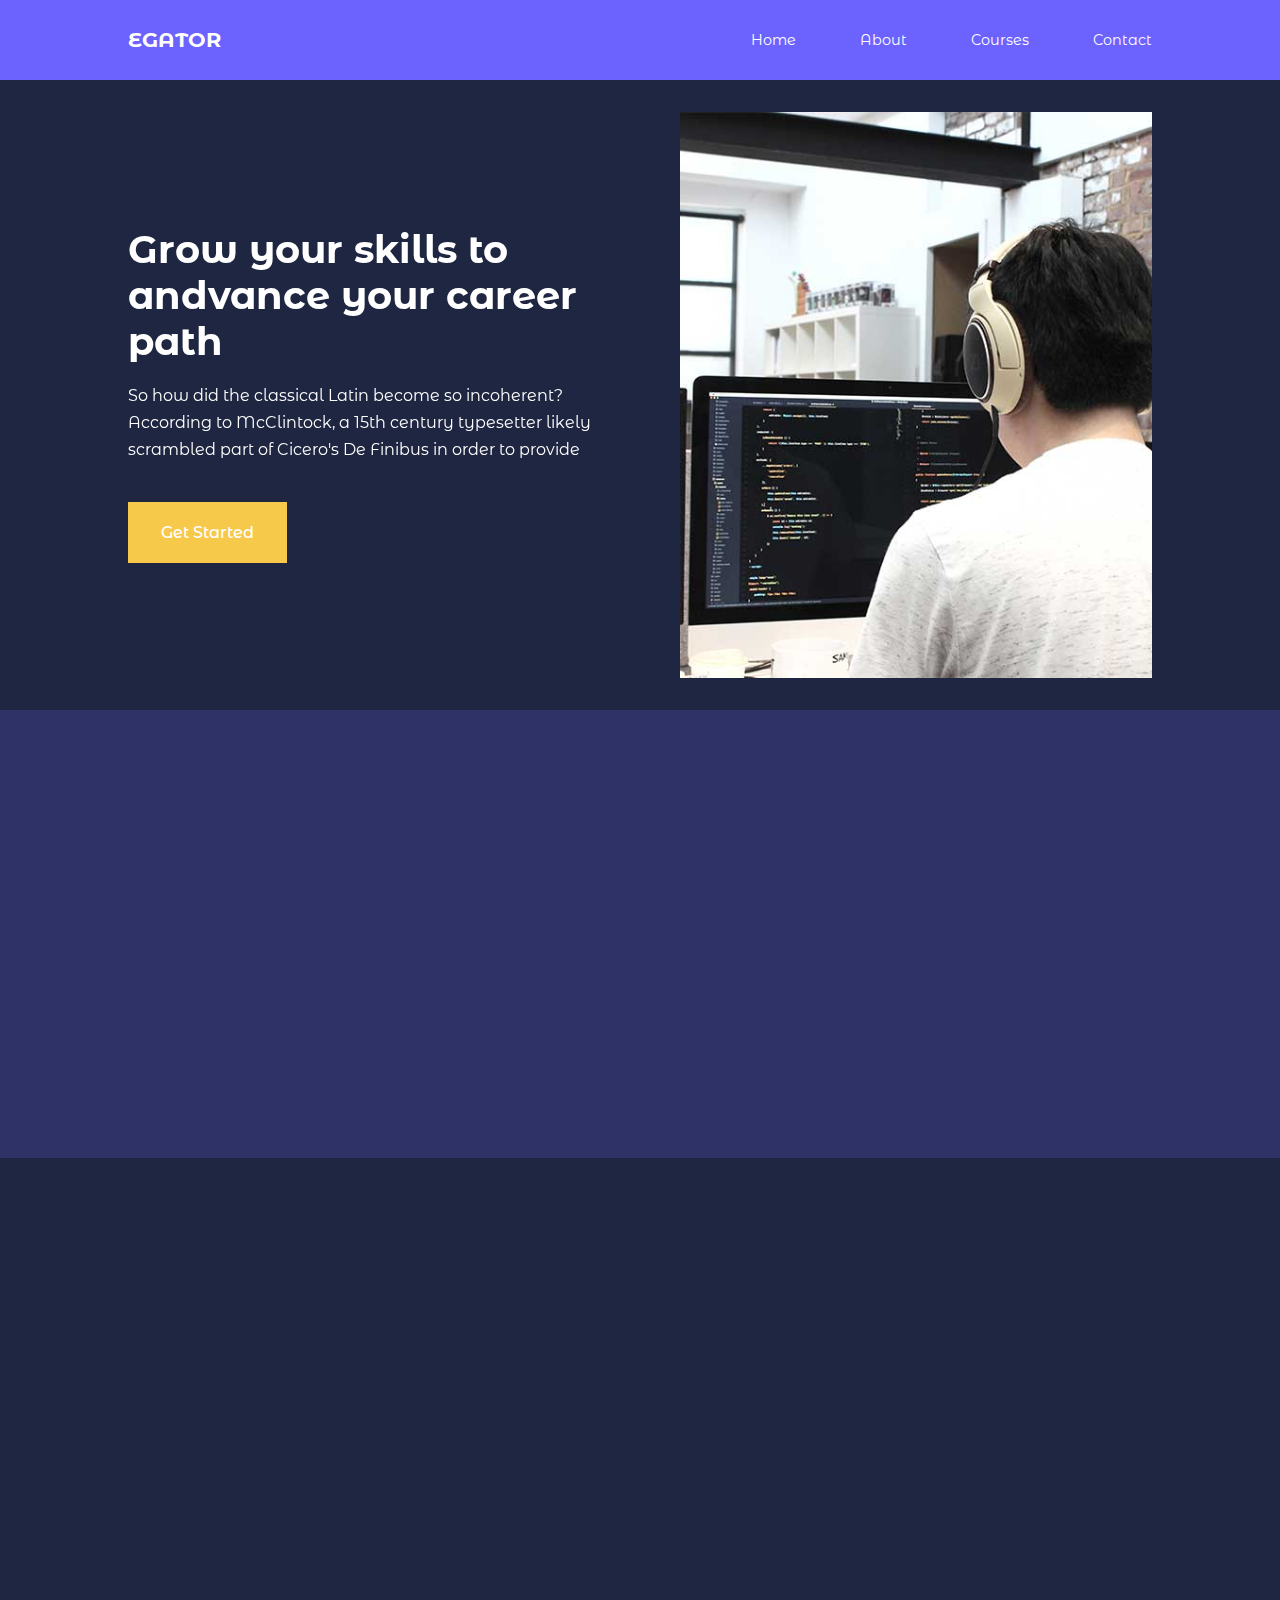
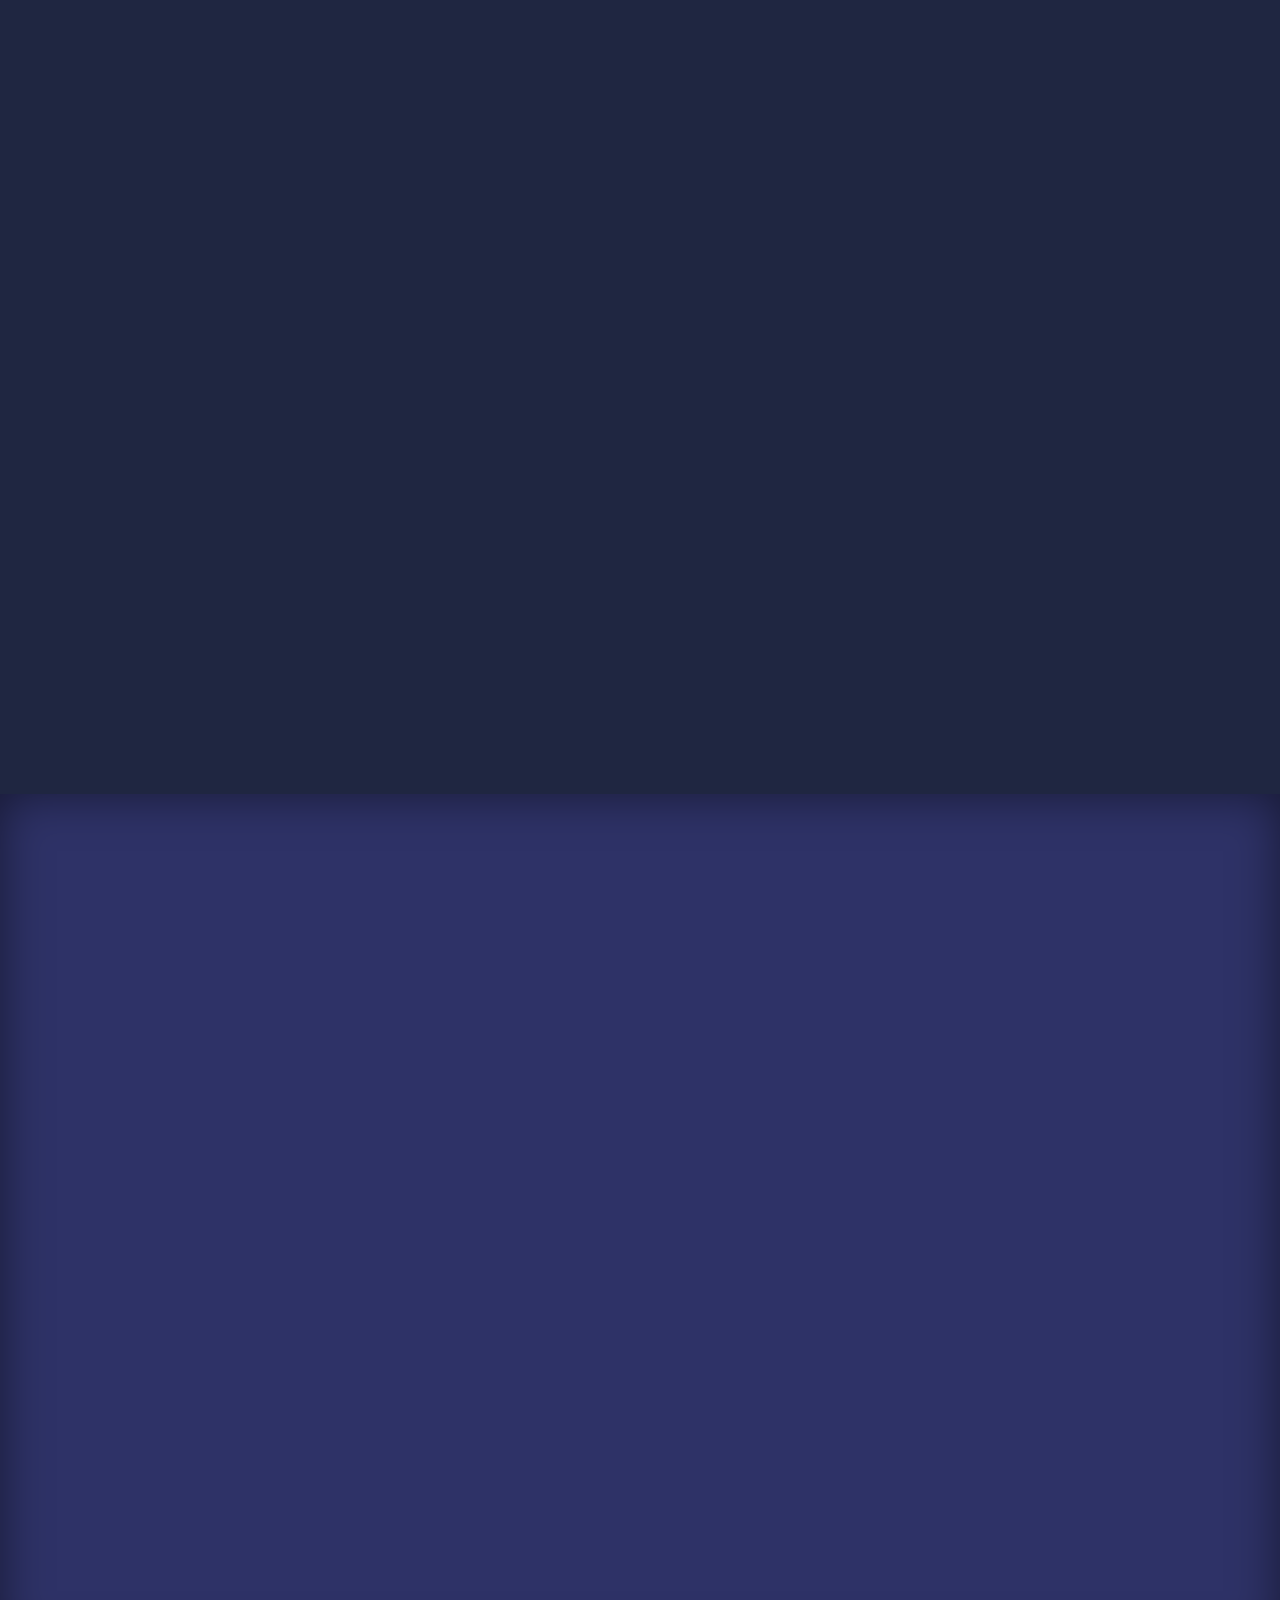
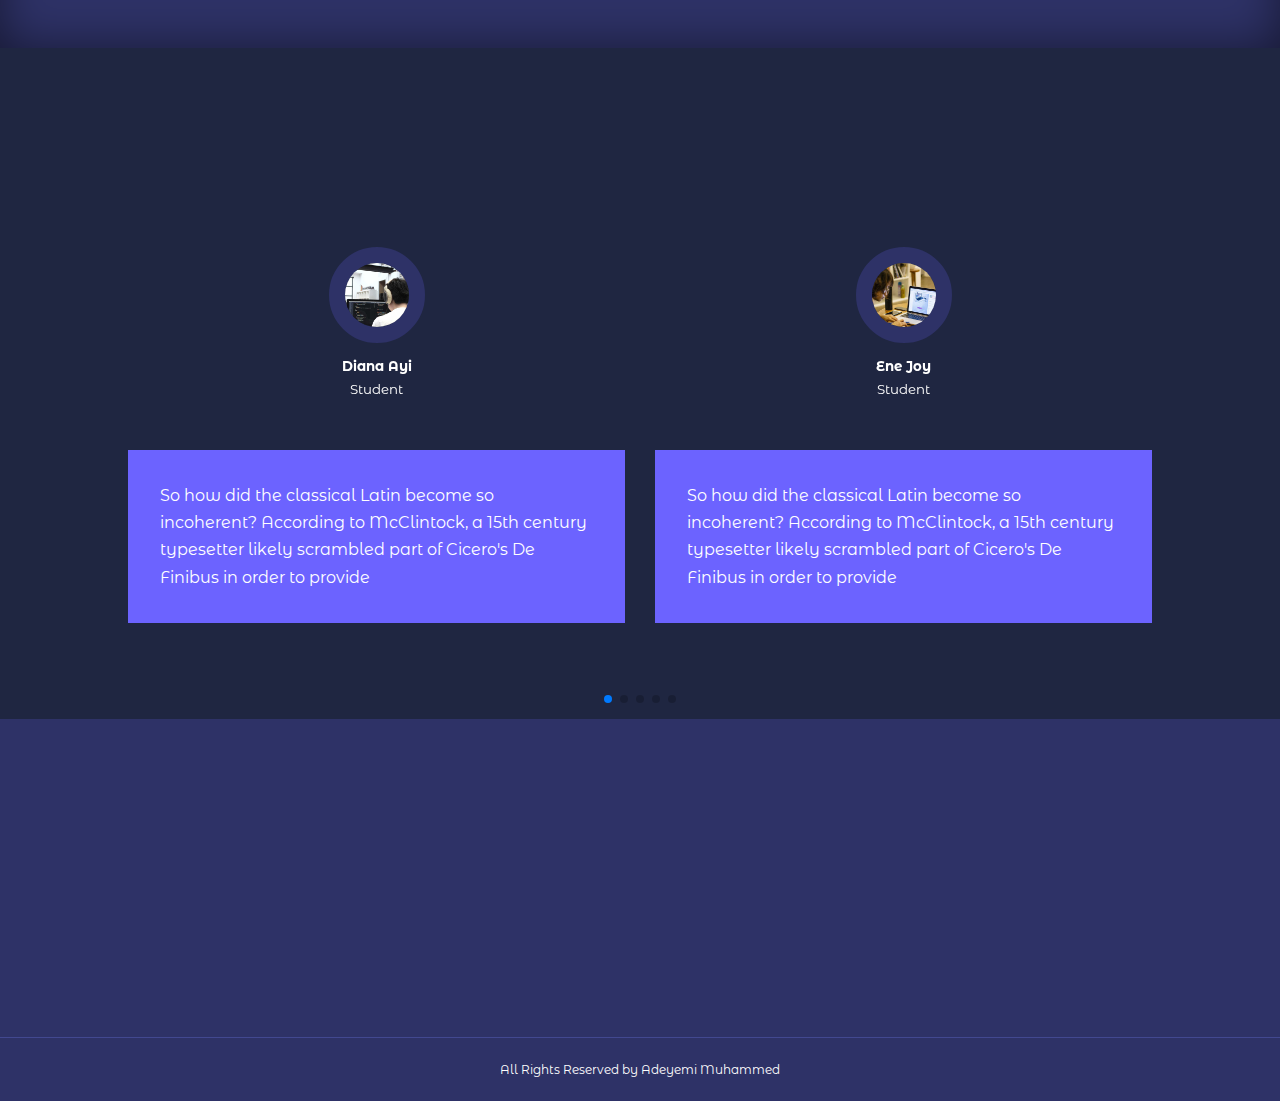
<file: index.html>
<!DOCTYPE html>
<html lang="en">
<head>
    <meta charset="UTF-8">
    <meta http-equiv="X-UA-Compatible" content="IE=edge">
    <meta name="viewport" content="width=device-width, initial-scale=1.0">

    <!---- icons cdn---->
        <link rel="stylesheet" href="https://unicons.iconscout.com/release/v4.0.8/css/line.css">

    <!---- goole fonts ---->
    <link rel="preconnect" href="https://fonts.googleapis.com">
    <link rel="preconnect" href="https://fonts.gstatic.com" crossorigin>
    <link href="https://fonts.googleapis.com/css2?family=Kenia&family=Montserrat+Alternates:wght@300;400;500;600;700;900&family=Noto+Serif:ital,wght@1,600&family=Pacifico&family=Parisienne&family=Poppins:ital,wght@1,200&family=Shadows+Into+Light&family=Zeyada&display=swap" rel="stylesheet">

    <!---- swiper ---->
    <link rel="stylesheet" href="https://cdn.jsdelivr.net/npm/swiper@10/swiper-bundle.min.css"/>

    <link rel="stylesheet" href="css/aos.css">
    <link rel="stylesheet" href="css/style.css">
    <link rel="stylesheet" href="css/nav.css">
    <title>Multipage Education</title>
</head>
<body>
<!---- navbar ---->
    <nav class="nav">
        <div class="container nav__container">
            <a href="index.html"><h4>EGATOR</h4></a>
            
            <ul class="nav__menu">
                <li><a href="index.html">Home</a></li>
                <li><a href="about.html">About</a></li>
                <li><a href="courses.html">Courses</a></li>
                <li><a href="contact.html">Contact</a></li>
            </ul>
            <button id="open-menu-btn"><i class="uil uil-bars"></i></button>
            <button id="close-menu-btn"><i class="uil uil-multiply"></i></button>
        </div>
        
    </nav>
<!---- navbar end ---->

<!---- header ---->
    <header class="header">
        <div class="container header__container">
            <div class="header__left" data-aos="fade-left">
                <h1>Grow your skills to andvance your career path</h1>
                <p>
                    So how did the classical Latin become so incoherent? According to McClintock, a 15th
                century typesetter likely scrambled part of Cicero's De Finibus in order to provide
                </p>
                <a href="courses.html" class="btn btn-primary" data-aos="fade-up">Get Started</a>
            </div>


            <div class="header__right">
                <div class="header__right-image">
                    <img src="img/1.jpg" data-aos="fade-right">
                </div>
            </div>
        </div>
    </header>
<!---- header end ---->


<!---- categories ---->
<section class="categories" >
    <div class="container categories__container">
        <div class="categories__left" data-aos="fade-left">
            <h1 data-aos="fade-up">Categories</h1>
            <p>
                So how did the classical Latin become so incoherent? According to McClintock, a 15th
                century typesetter likely scrambled part of Cicero's De Finibus in order to provide
            </p>
            <a href="#" class="btn btn-primary" data-aos="fade-up">Learn More</a>
        </div>


        <div class="categories__right">
            <article class="category" data-aos="fade-left">
                <span class="category__icon"><i class="uil uil-bitcoin-circle"></i></span>
                <h5>Blockchain<h5>
                <p>So how did the classical Latin become so incoherent?</p>
            </article>

            <article class="category" data-aos="fade-up">
                <span class="category__icon"><i class="uil uil-palette"></i></span>
                <h5>Graphic Design<h5>
                <p>So how did the classical Latin become so incoherent?</p>
            </article>

            <article class="category" data-aos="fade-right">
                <span class="category__icon"><i class="uil uil-usd-circle"></i></span>
                <h5>Finance<h5>
                <p>So how did the classical Latin become so incoherent?</p>
            </article>

            <article class="category" data-aos="fade-left">
                <span class="category__icon"><i class="uil uil-megaphone"></i></span>
                <h5>Marketing<h5>
                <p>So how did the classical Latin become so incoherent?</p>
            </article>

            <article class="category" data-aos="fade-up">
                <span class="category__icon"><i class="uil uil-music"></i></span>
                <h5>Music<h5>
                <p>So how did the classical Latin become so incoherent?</p>
            </article>

            <article class="category" data-aos="fade-right">
                <span class="category__icon"><i class="uil uil-puzzle-piece"></i></span>
                <h5>Business<h5>
                <p>So how did the classical Latin become so incoherent?</p>
            </article>
        </div>
    </div>
</section>
<!---- categories end ---->


<!---- Courses ---->
<section class="courses">
    <h2 data-aos="fade-up">Our Popular Courses</h2>
    <div class="container courses__container">
        <article class="course" data-aos="fade-left">
            <div class="course__image">
                <img src="img/2.jpg">
            </div>
            
            <div class="course__info">
            <h4>Responsive Social Media Website UI Design</h4>
                <p>
                    So how did the classical Latin become so incoherent? According to McClintock, a 15th
                    century typesetter likely scrambled part of Cicero's De Finibus in order to provide
                </p>
                <a href="courses.html" class="btn btn-primary">Learn More</a>
            </div>
        </article>

        <article class="course" data-aos="fade-up">
            <div class="course__image">
                <img src="img/3.jpg">
            </div>
            <div class="course__info">
                <h4>Responsive SmartHome Website Design</h4>
                <p>
                    So how did the classical Latin become so incoherent? According to McClintock, a 15th
                    century typesetter likely scrambled part of Cicero's De Finibus in order to provide
                </p>
                <a href="courses.html" class="btn btn-primary">Learn More</a>
            </div>
        </article>

        <article class="course" data-aos="fade-right">
            <div class="course__image">
                <img src="img/4.jpg">
            </div>
            <div class="course__info">
                <h4>Responsive Social Media Website UI Design</h4>
                <p>
                    So how did the classical Latin become so incoherent? According to McClintock, a 15th
                    century typesetter likely scrambled part of Cicero's De Finibus in order to provide
                </p>
                <a href="courses.html" class="btn btn-primary">Learn More</a>
            </div>
        </article>
    </div>
</section>
<!---- Courses end---->


<!---- FAQS ---->
<section class="faqs">
    <h2 data-aos="fade-up">Frequenty Asked Questions</h2>
    <div class="container faqs__container">
        <article class="faq" data-aos="fade-left">
            <div class="faq__icon"><i class="uill uil-plus"></i>
                <div class="question__answer">
                    <h4>How do i know the right courses for me?</h4>
                    <p>
                        So how did the classical Latin become so incoherent? According to McClintock, a 15th
                century typesetter likely scrambled part of Cicero's De Finibus in order to provide
                    </p>
                </div>
            </div>
        </article>

        <article class="faq" data-aos="fade-right">
            <div class="faq__icon"><i class="uill uil-plus"></i>
                <div class="question__answer">
                    <h4>How do i know the right courses for me?</h4>
                    <p>
                        So how did the classical Latin become so incoherent? According to McClintock, a 15th
                century typesetter likely scrambled part of Cicero's De Finibus in order to provide
                    </p>
                </div>
            </div>
        </article>

        <article class="faq" data-aos="fade-left">
            <div class="faq__icon"><i class="uill uil-plus"></i>
                <div class="question__answer">
                    <h4>How do i know the right courses for me?</h4>
                    <p>
                        So how did the classical Latin become so incoherent? According to McClintock, a 15th
                century typesetter likely scrambled part of Cicero's De Finibus in order to provide
                    </p>
                </div>
            </div>
        </article>

        <article class="faq" data-aos="fade-right">
            <div class="faq__icon"><i class="uill uil-plus"></i>
                <div class="question__answer">
                    <h4>How do i know the right courses for me?</h4>
                    <p>
                        So how did the classical Latin become so incoherent? According to McClintock, a 15th
                century typesetter likely scrambled part of Cicero's De Finibus in order to provide
                    </p>
                </div>
            </div>
        </article>

        <article class="faq" data-aos="fade-left">
            <div class="faq__icon"><i class="uill uil-plus"></i>
                <div class="question__answer">
                    <h4>How do i know the right courses for me?</h4>
                    <p>
                        So how did the classical Latin become so incoherent? According to McClintock, a 15th
                century typesetter likely scrambled part of Cicero's De Finibus in order to provide
                    </p>
                </div>
            </div>
        </article>

        <article class="faq" data-aos="fade-right">
            <div class="faq__icon"><i class="uill uil-plus"></i>
                <div class="question__answer">
                    <h4>How do i know the right courses for me?</h4>
                    <p>
                        So how did the classical Latin become so incoherent? According to McClintock, a 15th
                century typesetter likely scrambled part of Cicero's De Finibus in order to provide
                    </p>
                </div>
            </div>
        </article>

        <article class="faq" data-aos="fade-left">
            <div class="faq__icon"><i class="uill uil-plus"></i>
                <div class="question__answer">
                    <h4>How do i know the right courses for me?</h4>
                    <p>
                        So how did the classical Latin become so incoherent? According to McClintock, a 15th
                century typesetter likely scrambled part of Cicero's De Finibus in order to provide
                    </p>
                </div>
            </div>
        </article>

        <article class="faq" data-aos="fade-right">
            <div class="faq__icon"><i class="uill uil-plus"></i>
                <div class="question__answer">
                    <h4>How do i know the right courses for me?</h4>
                    <p>
                        So how did the classical Latin become so incoherent? According to McClintock, a 15th
                century typesetter likely scrambled part of Cicero's De Finibus in order to provide
                    </p>
                </div>
            </div>
        </article>

        <article class="faq" data-aos="fade-left">
            <div class="faq__icon"><i class="uill uil-plus"></i>
                <div class="question__answer">
                    <h4>How do i know the right courses for me?</h4>
                    <p>
                        So how did the classical Latin become so incoherent? According to McClintock, a 15th
                century typesetter likely scrambled part of Cicero's De Finibus in order to provide
                    </p>
                </div>
            </div>
        </article>

        <article class="faq" data-aos="fade-right">
            <div class="faq__icon"><i class="uill uil-plus"></i>
                <div class="question__answer">
                    <h4>How do i know the right courses for me?</h4>
                    <p>
                        So how did the classical Latin become so incoherent? According to McClintock, a 15th
                century typesetter likely scrambled part of Cicero's De Finibus in order to provide
                    </p>
                </div>
            </div>
        </article>
    </div>
</section>
<!---- FAQS end ---->


<!---- testimonials ---->
<section class="container testimonials__container mySwiper">
    <h2 data-aos="fade-up">Students' Testimonials</h2>
    <div class="swiper-wrapper">
        <article class="testimonial swiper-slide">
            <div class="avatar">
                <img src="img/1.jpg">
            </div>
            <div class="testimonial__info">
                <h5>Diana Ayi</h5>
                <small>Student</small>
            </div>
            <div class="testimonial__body">
                <p>
                    So how did the classical Latin become so incoherent? According to McClintock, a 15th
                century typesetter likely scrambled part of Cicero's De Finibus in order to provide
                </p>
            </div>
        </article>

        <article class="testimonial swiper-slide">
            <div class="avatar">
                <img src="img/2.jpg">
            </div>
            <div class="testimonial__info">
                <h5>Ene Joy</h5>
                <small>Student</small>
            </div>
            <div class="testimonial__body">
                <p>
                    So how did the classical Latin become so incoherent? According to McClintock, a 15th
                century typesetter likely scrambled part of Cicero's De Finibus in order to provide
                </p>
            </div>
        </article>

        <article class="testimonial swiper-slide">
            <div class="avatar">
                <img src="img/3.jpg">
            </div>
            <div class="testimonial__info">
                <h5>Jane Doe</h5>
                <small>Student</small>
            </div>
            <div class="testimonial__body">
                <p>
                    So how did the classical Latin become so incoherent? According to McClintock, a 15th
                century typesetter likely scrambled part of Cicero's De Finibus in order to provide
                </p>
            </div>
        </article>

        <article class="testimonial swiper-slide">
            <div class="avatar">
                <img src="img/4.jpg">
            </div>
            <div class="testimonial__info">
                <h5>Hajia Bintu</h5>
                <small>Student</small>
            </div>
            <div class="testimonial__body">
                <p>
                    So how did the classical Latin become so incoherent? According to McClintock, a 15th
                century typesetter likely scrambled part of Cicero's De Finibus in order to provide
                </p>
            </div>
        </article>

        <article class="testimonial swiper-slide">
            <div class="avatar">
                <img src="img/5.jpg">
            </div>
            <div class="testimonial__info">
                <h5>Edem Quist</h5>
                <small>Student</small>
            </div>
            <div class="testimonial__body">
                <p>
                    So how did the classical Latin become so incoherent? According to McClintock, a 15th
                century typesetter likely scrambled part of Cicero's De Finibus in order to provide
                </p>
            </div>
        </article>

        <article class="testimonial swiper-slide">
            <div class="avatar">
                <img src="img/6.jpg">
            </div>
            <div class="testimonial__info">
                <h5>Ernest Achiever</h5>
                <small>Web Deeveloper</small>
            </div>
            <div class="testimonial__body">
                <p>
                    So how did the classical Latin become so incoherent? According to McClintock, a 15th
                century typesetter likely scrambled part of Cicero's De Finibus in order to provide
                </p>
            </div>
        </article>
    </div>
    <div class="swiper-pagination"></div>
</section>
<!---- testimonials end ---->

<!---- footer ---->
<footer class="footer">
    <div class="container footer__container">
        <div class="footer__1" data-aos="fade-left">
            <a href="index.html" class="footer__logo"><h4>EGATOR</h4></a>
            <p>
                century typesetter likely scrambled part of Cicero's De Finibus in order to provide
            </p>
        </div>

        <div class="footer__2" data-aos="fade-up">
            <h4>Permalinks</h4>
            <ul class="permalinks">
                <li><a href="index.html">Home</a></li>
                <li><a href="about.html">About</a></li>
                <li><a href="courses.html">Courses</a></li>
                <li><a href="contact.html">Contact</a></li>
            </ul>
        </div>

        <div class="footer__3" data-aos="fade-up">
            <h4>Primary</h4>
            <ul class="permalinks">
                <li><a href="#">Privacy Policy</a></li>
                <li><a href="#">Terms And Condition</a></li>
                <li><a href="#">Refund Policy</a></li>
            </ul>
        </div>

        <div class="footer__4" data-aos="fade-right">
            <h4>Contact Us</h4>
            <div class="">
                <p>+234 813 816 9063</p>
                <p>Muhammedadeyemi33@gmail.com</p>
            </div>

            <ul class="footer__socials">
                <li>
                    <a href="#"><i class="uil uil-facebook-f"></i></a>
                </li>
                <li>
                    <a href="#"><i class="uil uil-instagram-alt"></i></a>
                </li>
                <li>
                    <a href="#"><i class="uil uil-twitter"></i></a>
                </li>
                <li>
                    <a href="#"><i class="uil uil-linkedin-alt"></i></a>
                </li>
            </ul>
        </div>
    </div>

    <div class="footer__copyright" >
        <small> All Rights Reserved by Adeyemi Muhammed</small>
    </div>
</footer>
<!---- footer end ---->

<script src="https://cdn.jsdelivr.net/npm/swiper@10/swiper-bundle.min.js"></script>
<script src="js/aos.js"></script>
<script src="js/script.js"></script>


    <script>
        AOS.init({
            duration: 1000,
            offset: 100,
        })
    </script>

    <script>
        var swiper = new Swiper(".mySwiper", {
            slidesPerView: 1,
            spaceBetween: 30,
            pagination: {
            el: ".swiper-pagination",
            clickable: true,
            },

            breakpoints: {
                600: {
                    slidesPerView: 2,
                }
            }
        });
    </script>
</body>
</html>
</file>
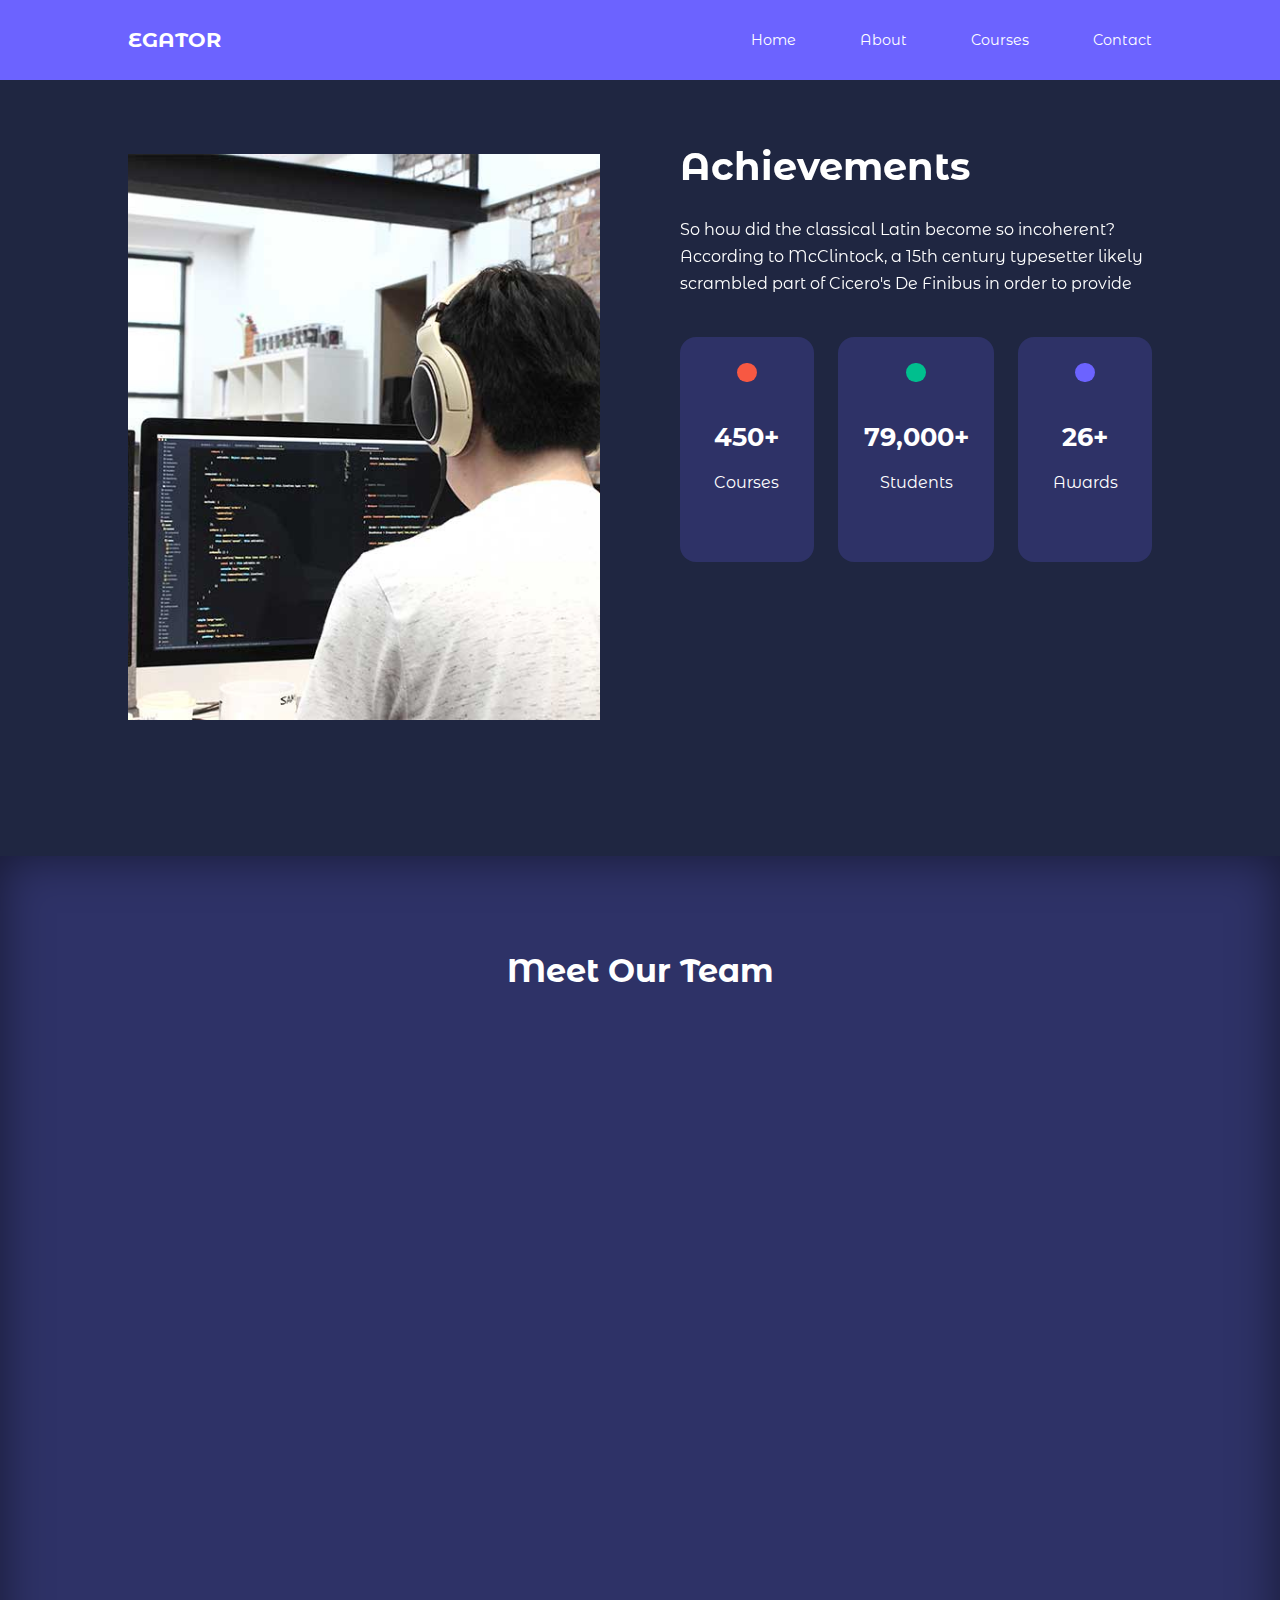
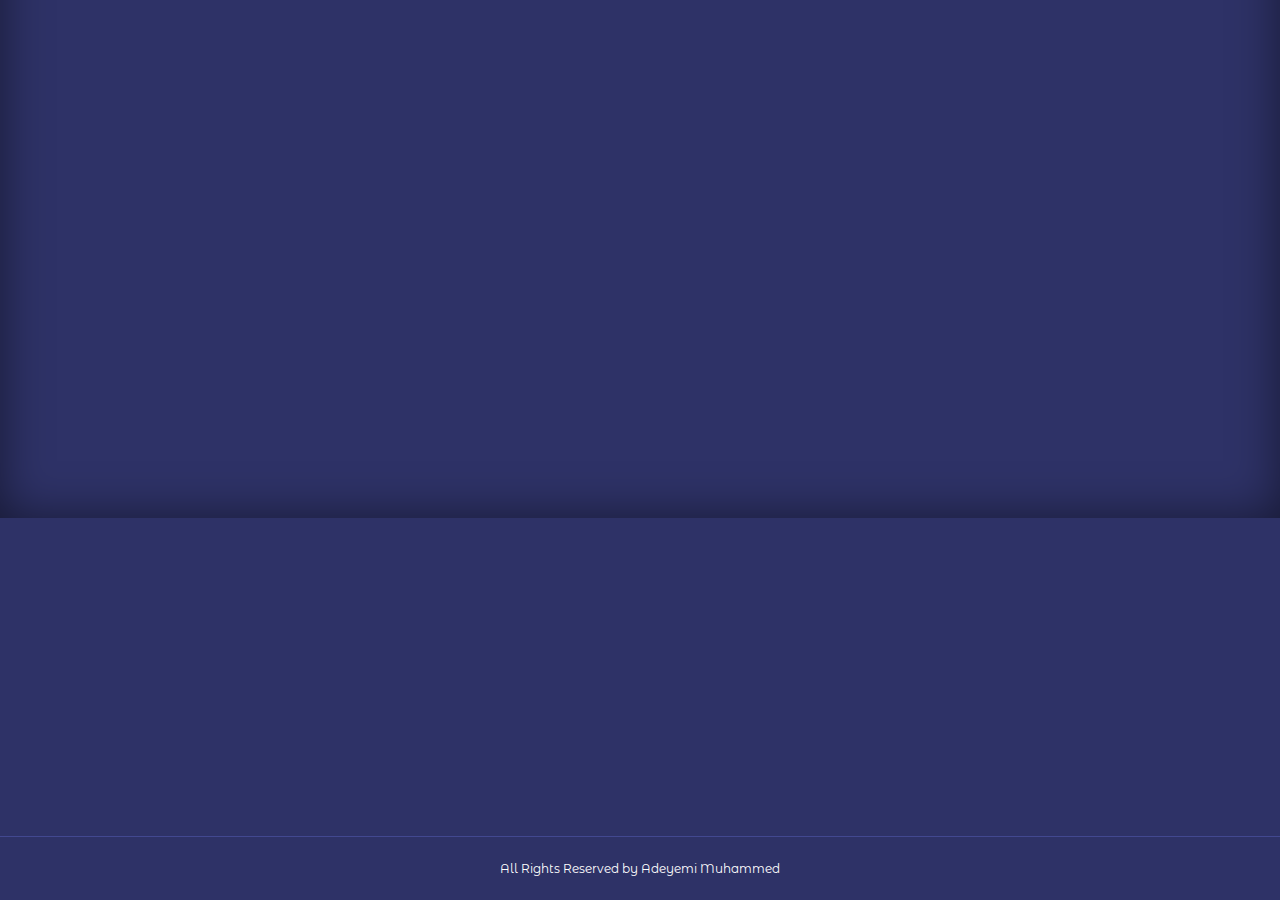
<file: about.html>
<!DOCTYPE html>
<html lang="en">
<head>
    <meta charset="UTF-8">
    <meta http-equiv="X-UA-Compatible" content="IE=edge">
    <meta name="viewport" content="width=device-width, initial-scale=1.0">
    <meta name="viewport" content="width=device-width, initial-scale=1.0, user-scalable=no">

    <!---- icons cdn---->
        <link rel="stylesheet" href="https://unicons.iconscout.com/release/v4.0.8/css/line.css">

    <!---- goole fonts ---->
    <link rel="preconnect" href="https://fonts.googleapis.com">
    <link rel="preconnect" href="https://fonts.gstatic.com" crossorigin>
    <link href="https://fonts.googleapis.com/css2?family=Kenia&family=Montserrat+Alternates:wght@300;400;500;600;700;900&family=Noto+Serif:ital,wght@1,600&family=Pacifico&family=Parisienne&family=Poppins:ital,wght@1,200&family=Shadows+Into+Light&family=Zeyada&display=swap" rel="stylesheet">


    <link rel="stylesheet" href="css/aos.css">
    <link rel="stylesheet" href="css/style.css">
    <link rel="stylesheet" href="css/nav.css">
    <link rel="stylesheet" href="css/about/team.css">
    <link rel="stylesheet" href="css/about/about.css">
    <title>Multipage Education</title>
</head>
<body>
<!---- navbar ---->
<nav class="nav">
    <div class="container nav__container">
        <a href="index.html"><h4>EGATOR</h4></a>
        
        <ul class="nav__menu">
            <li><a href="index.html">Home</a></li>
            <li><a href="about.html">About</a></li>
            <li><a href="courses.html">Courses</a></li>
            <li><a href="contact.html">Contact</a></li>
        </ul>
        <button id="open-menu-btn"><i class="uil uil-bars"></i></button>
        <button id="close-menu-btn"><i class="uil uil-multiply"></i></button>
    </div>
    
</nav>
<!---- navbar end ---->


<!---- about ---->
<section class="about__achievements">
    <div class="container about__achievements-container" data-aos="fade-up">
        <div class="about__achievements-left">
            <img src="img/1.jpg">
        </div>

        <div class="about__achievements-right">
            <h1>Achievements</h1>
            <p>
                So how did the classical Latin become so incoherent? According to McClintock, a 15th
                century typesetter likely scrambled part of Cicero's De Finibus in order to provide
            </p>
            <div class="achievements__cards" data-aos="fade-left">
                <article class="achievement__card">
                    <span class="achievement__icon">
                        <i class="uil uil-video"></i>
                    </span>
                    <h3>450+</h3>
                    <p>Courses</p>
                </article>

                <article class="achievement__card" data-aos="fade-up">
                    <span class="achievement__icon">
                        <i class="uil uil-users-alt"></i>
                    </span>
                    <h3>79,000+</h3>
                    <p>Students</p>
                </article>

                <article class="achievement__card" data-aos="fade-right">
                    <span class="achievement__icon">
                        <i class="uil uil-trophy"></i>
                    </span>
                    <h3>26+</h3>
                    <p>Awards</p>
                </article>
            </div>
        </div>
    </div>
</section>
<!---- about end ---->


<!---- team ---->
<section class="team">
    <h2>Meet Our Team</h2>
    <div class="container team__container">

        <article class="team__member" data-aos="fade-left">
            <div class="team__member-image">
                <img src="img/5.jpg">
            </div>
            <div class="team__member-info">
                <h4>Shatta Wale</h4>
                <p>Export tutor</p>
            </div>
            <div class="team__member-socials">
                <a href="https://instagram.com" target="_blank"><i class="uil uil-instagram"></i></a>
                <a href="https://twitter.com" target="_blank"><i class="uil uil-twitter-alt"></i></a>
                <a href="https://linkedin.com" target="_blank"><i class="uil uil-linkedin-alt"></i></a>
            </div>
        </article>

        <article class="team__member" data-aos="fade-up">
            <div class="team__member-image">
                <img src="img/6.jpg">
            </div>
            <div class="team__member-info">
                <h4>Shatta Wale</h4>
                <p>Export tutor</p>
            </div>
            <div class="team__member-socials">
                <a href="https://instagram.com" target="_blank"><i class="uil uil-instagram"></i></a>
                <a href="https://twitter.com" target="_blank"><i class="uil uil-twitter-alt"></i></a>
                <a href="https://linkedin.com" target="_blank"><i class="uil uil-linkedin-alt"></i></a>
            </div>
        </article>

        <article class="team__member" data-aos="fade-right">
            <div class="team__member-image">
                <img src="img/1.jpg">
            </div>
            <div class="team__member-info">
                <h4>Shatta Wale</h4>
                <p>Export tutor</p>
            </div>
            <div class="team__member-socials">
                <a href="https://instagram.com" target="_blank"><i class="uil uil-instagram"></i></a>
                <a href="https://twitter.com" target="_blank"><i class="uil uil-twitter-alt"></i></a>
                <a href="https://linkedin.com" target="_blank"><i class="uil uil-linkedin-alt"></i></a>
            </div>
        </article>

        <article class="team__member" data-aos="fade-left">
            <div class="team__member-image">
                <img src="img/2.jpg">
            </div>
            <div class="team__member-info">
                <h4>Shatta Wale</h4>
                <p>Export tutor</p>
            </div>
            <div class="team__member-socials">
                <a href="https://instagram.com" target="_blank"><i class="uil uil-instagram"></i></a>
                <a href="https://twitter.com" target="_blank"><i class="uil uil-twitter-alt"></i></a>
                <a href="https://linkedin.com" target="_blank"><i class="uil uil-linkedin-alt"></i></a>
            </div>
        </article>

        <article class="team__member" data-aos="fade-up">
            <div class="team__member-image">
                <img src="img/3.jpg">
            </div>
            <div class="team__member-info">
                <h4>Shatta Wale</h4>
                <p>Export tutor</p>
            </div>
            <div class="team__member-socials">
                <a href="https://instagram.com" target="_blank"><i class="uil uil-instagram"></i></a>
                <a href="https://twitter.com" target="_blank"><i class="uil uil-twitter-alt"></i></a>
                <a href="https://linkedin.com" target="_blank"><i class="uil uil-linkedin-alt"></i></a>
            </div>
        </article>

        <article class="team__member" data-aos="fade-right">
            <div class="team__member-image">
                <img src="img/4.jpg">
            </div>
            <div class="team__member-info">
                <h4>Shatta Wale</h4>
                <p>Export tutor</p>
            </div>
            <div class="team__member-socials">
                <a href="https://instagram.com" target="_blank"><i class="uil uil-instagram"></i></a>
                <a href="https://twitter.com" target="_blank"><i class="uil uil-twitter-alt"></i></a>
                <a href="https://linkedin.com" target="_blank"><i class="uil uil-linkedin-alt"></i></a>
            </div>
        </article>

        
    </div>
</section>
<!---- courses end ---->


<!---- footer ---->
<footer class="footer">
    <div class="container footer__container">
        <div class="footer__1" data-aos="fade-left">
            <a href="index.html" class="footer__logo"><h4>EGATOR</h4></a>
            <p>
                century typesetter likely scrambled part of Cicero's De Finibus in order to provide
            </p>
        </div>

        <div class="footer__2" data-aos="fade-up">
            <h4>Permalinks</h4>
            <ul class="permalinks">
                <li><a href="index.html">Home</a></li>
                <li><a href="about.html">About</a></li>
                <li><a href="courses.html">Courses</a></li>
                <li><a href="contact.html">Contact</a></li>
            </ul>
        </div>

        <div class="footer__3" data-aos="fade-up">
            <h4>Primary</h4>
            <ul class="permalinks">
                <li><a href="#">Privacy Policy</a></li>
                <li><a href="#">Terms And Condition</a></li>
                <li><a href="#">Refund Policy</a></li>
            </ul>
        </div>

        <div class="footer__4" data-aos="fade-right">
            <h4>Contact Us</h4>
            <div class="">
                <p>+234 813 816 9063</p>
                <p>Muhammedadeyemi33@gmail.com</p>
            </div>

            <ul class="footer__socials">
                <li>
                    <a href="#"><i class="uil uil-facebook-f"></i></a>
                </li>
                <li>
                    <a href="#"><i class="uil uil-instagram-alt"></i></a>
                </li>
                <li>
                    <a href="#"><i class="uil uil-twitter"></i></a>
                </li>
                <li>
                    <a href="#"><i class="uil uil-linkedin-alt"></i></a>
                </li>
            </ul>
        </div>
    </div>

    <div class="footer__copyright" >
        <small> All Rights Reserved by Adeyemi Muhammed</small>
    </div>
</footer>
<!---- footer end ---->

<script src="js/script.js"></script>
<script src="js/aos.js"></script>
    <script>
        AOS.init({
            duration: 1000,
            offset: 100,
        })
    </script>
    <script>
        var swiper = new Swiper(".mySwiper", {
            slidesPerView: 1,
            spaceBetween: 30,
            pagination: {
            el: ".swiper-pagination",
            clickable: true,
            },

            breakpoints: {
                600: {
                    slidesPerView: 2,
                }
            }
        });
    </script>
</body>
</html>
</file>
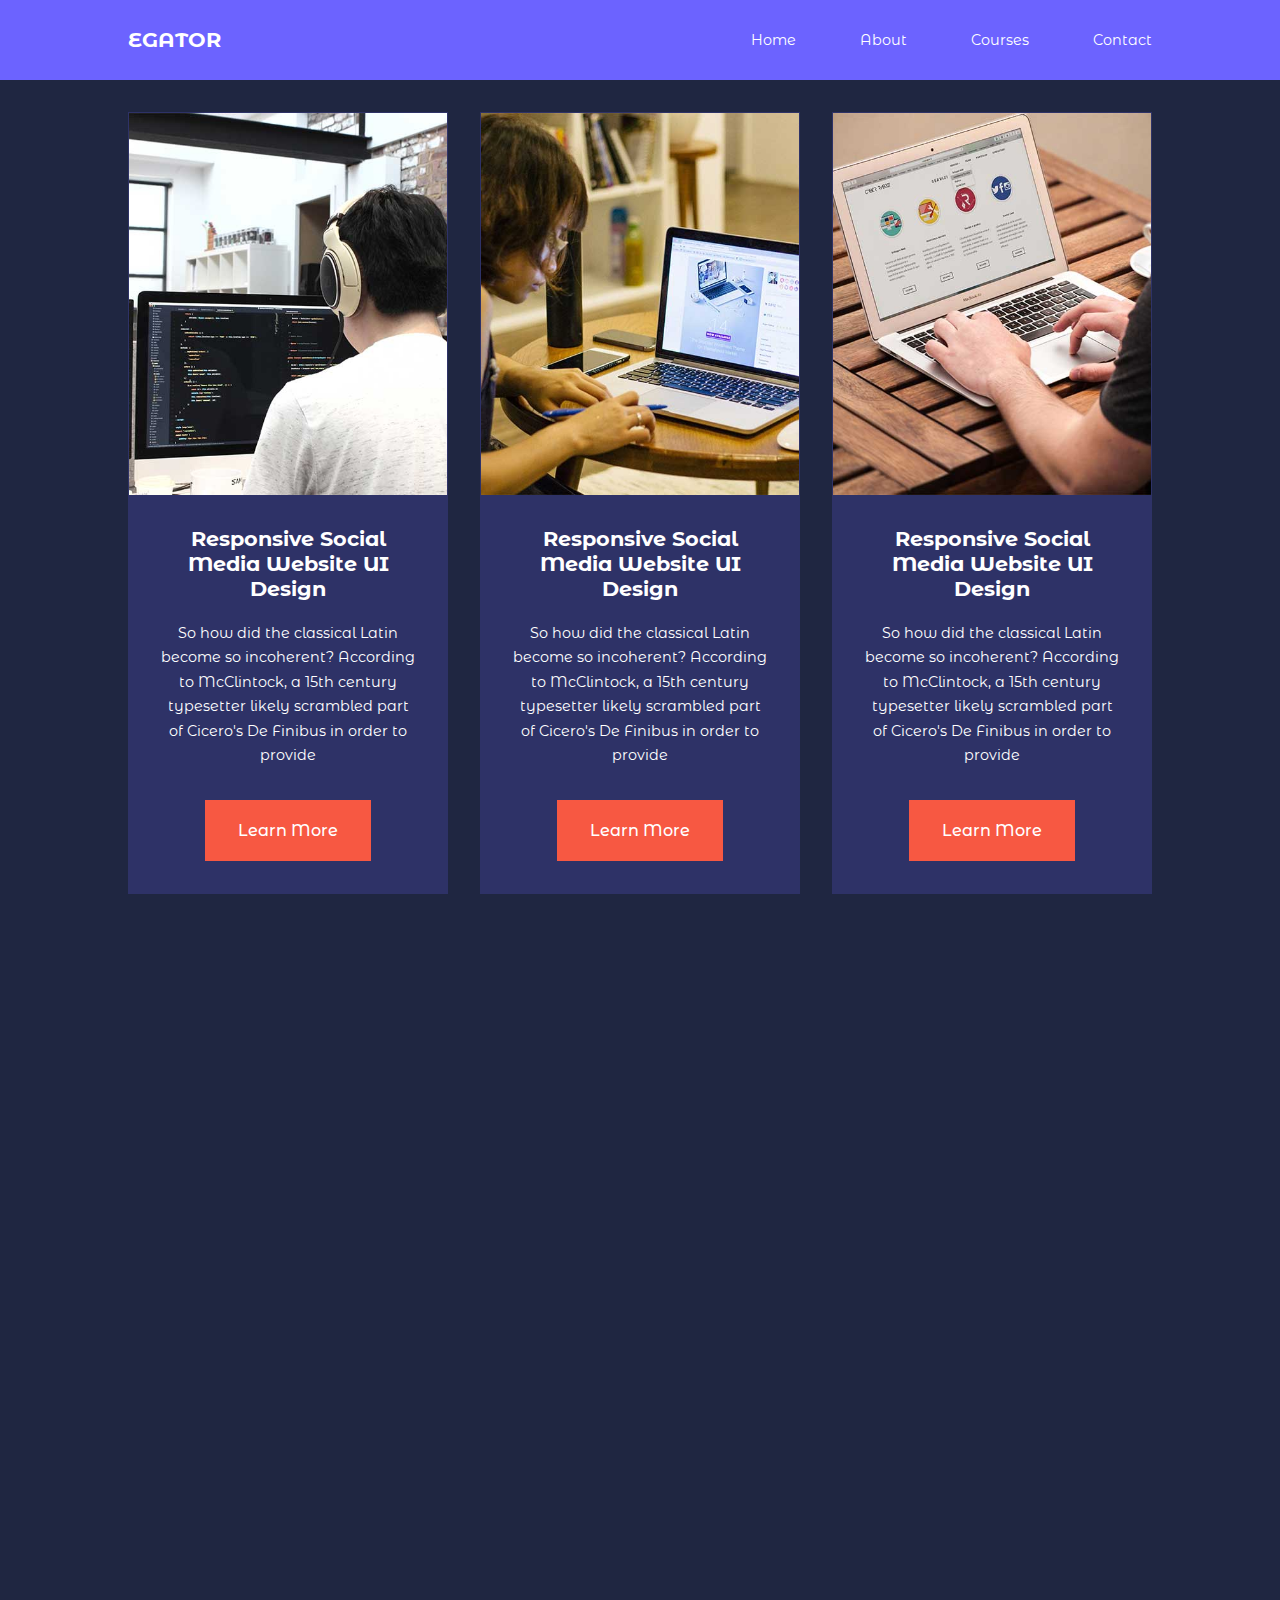
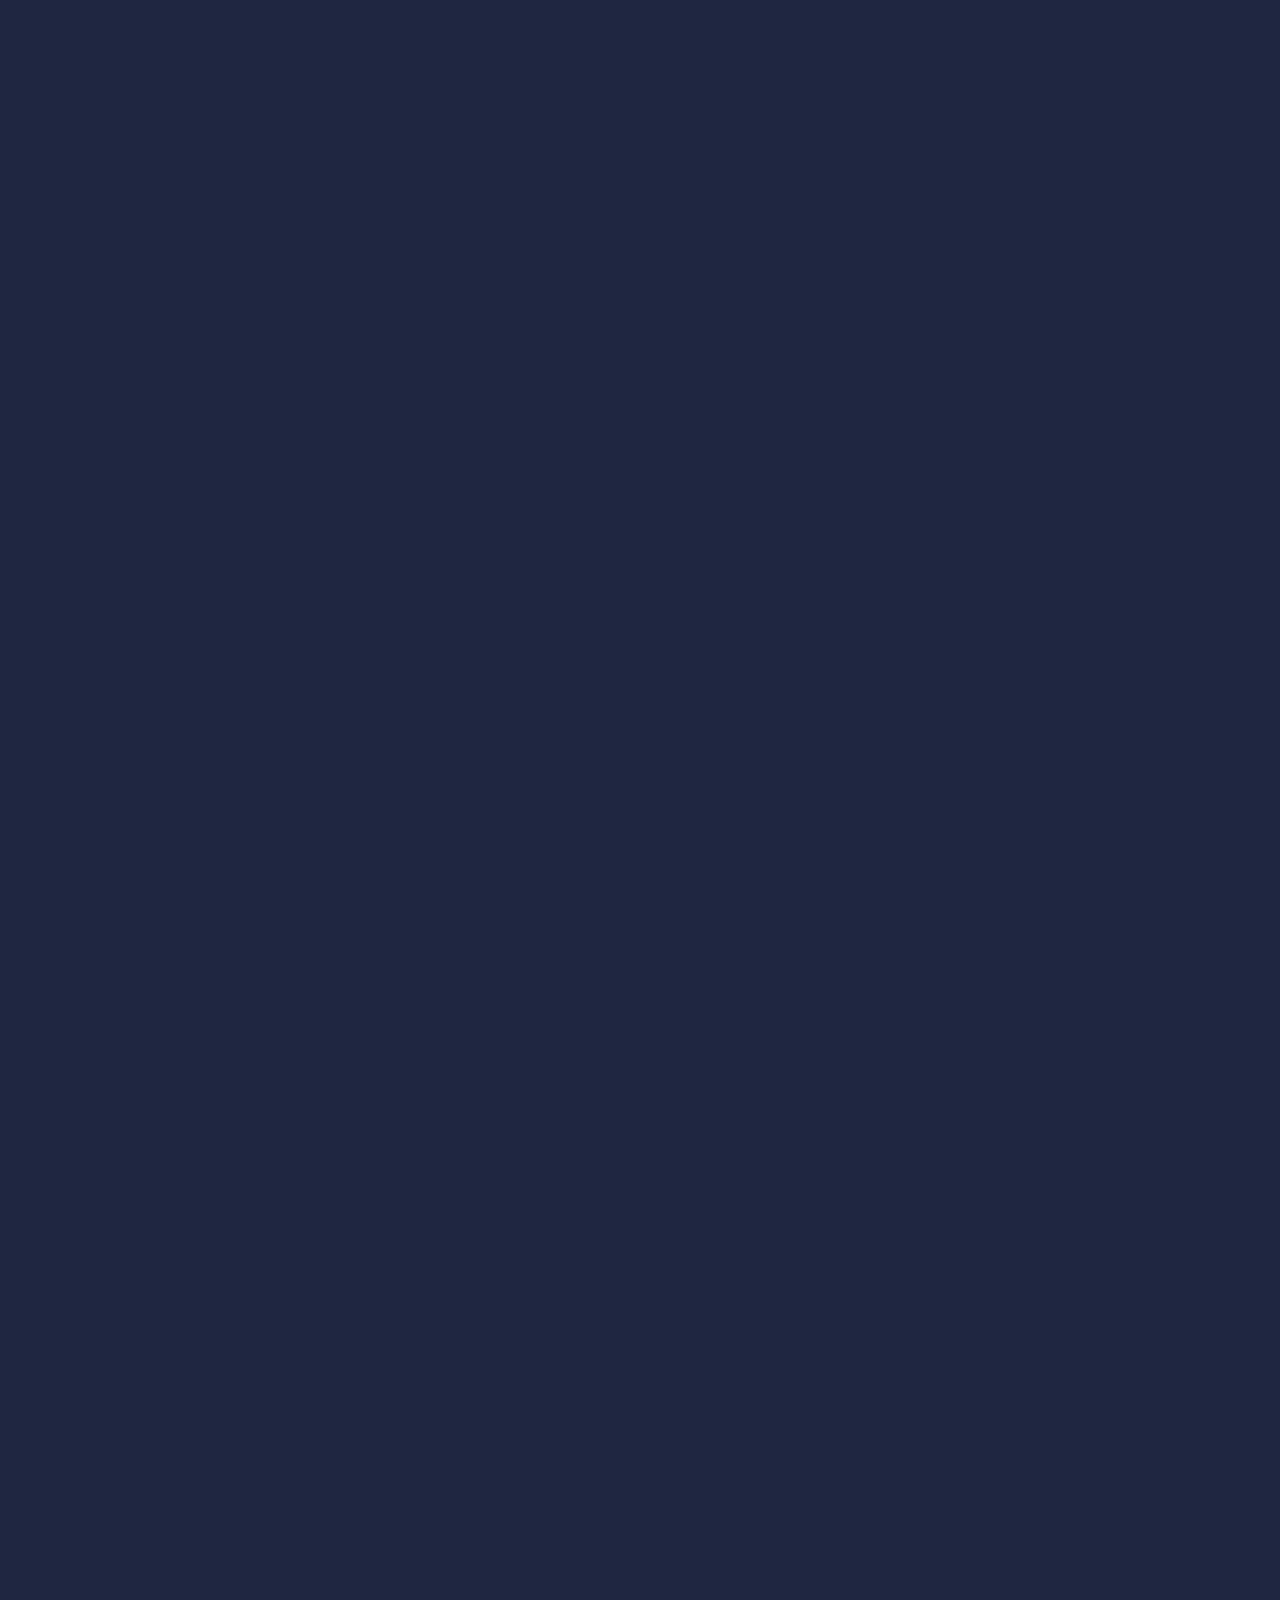
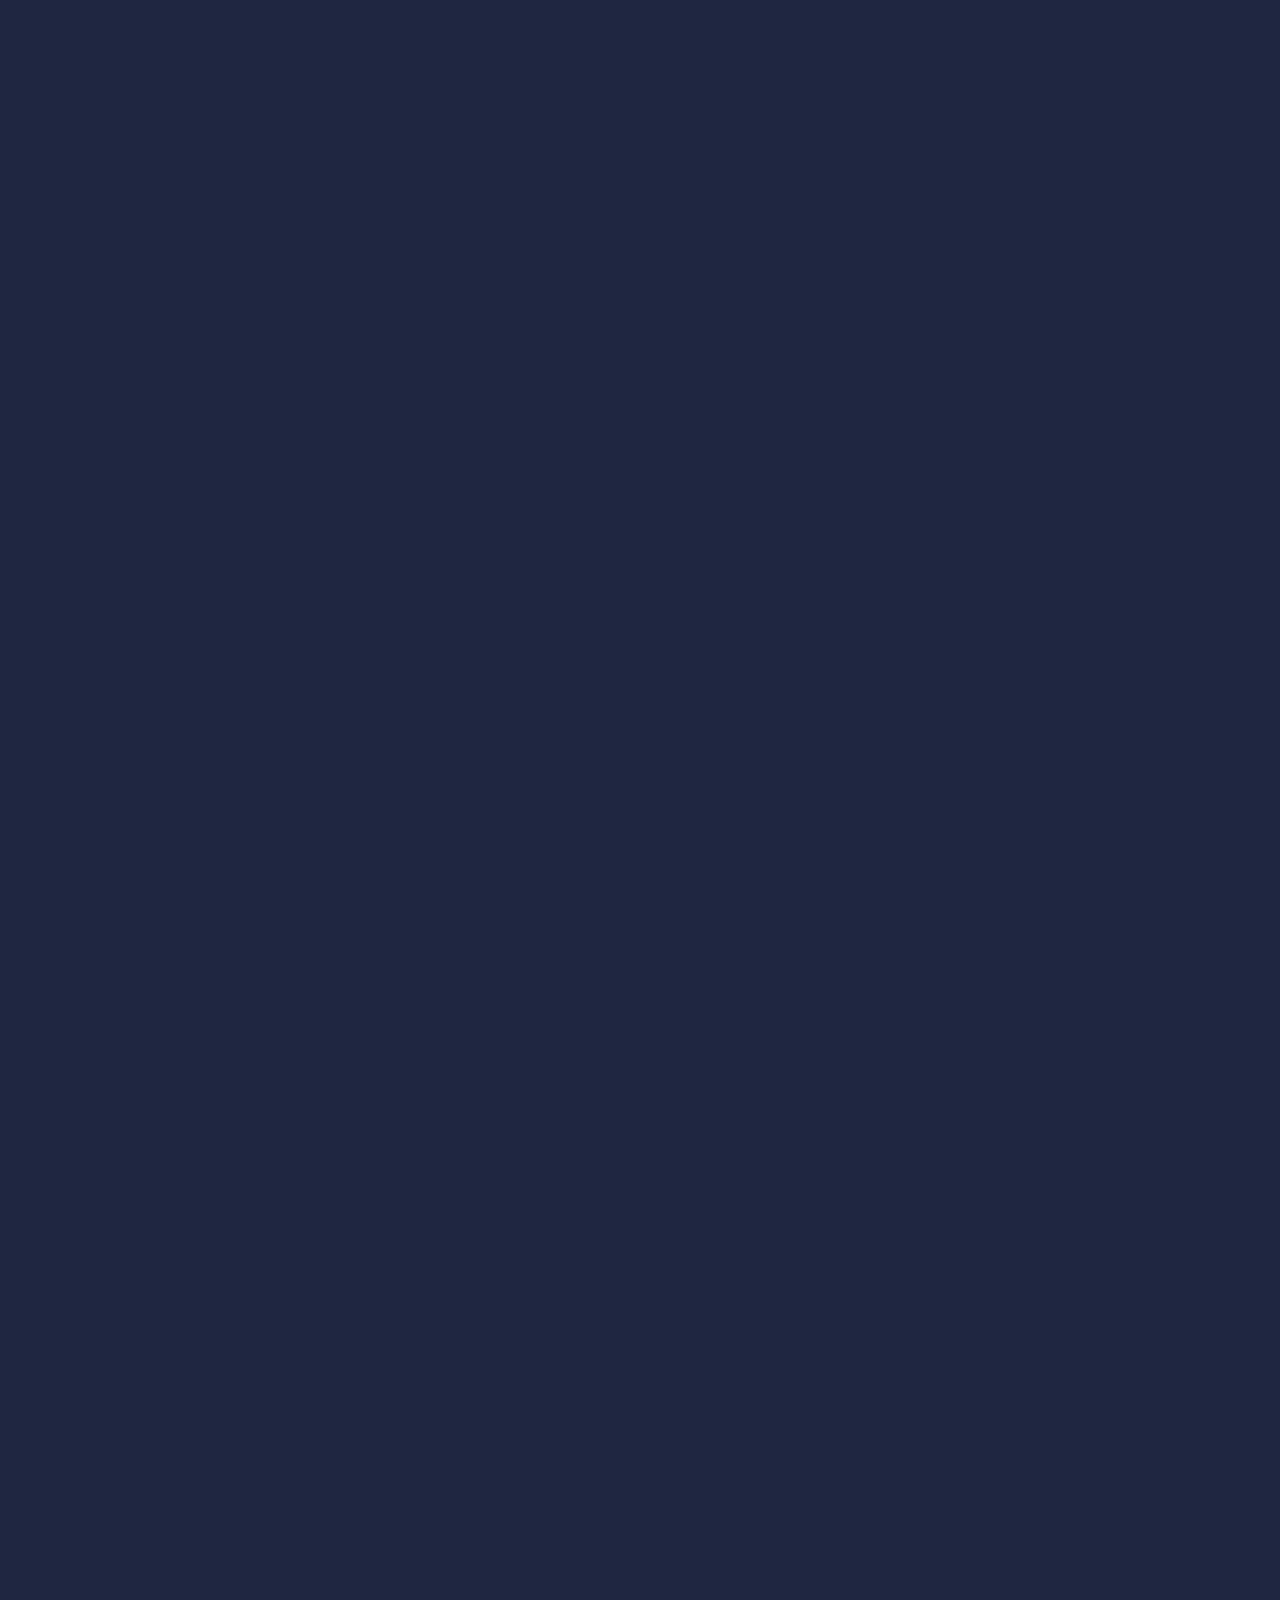
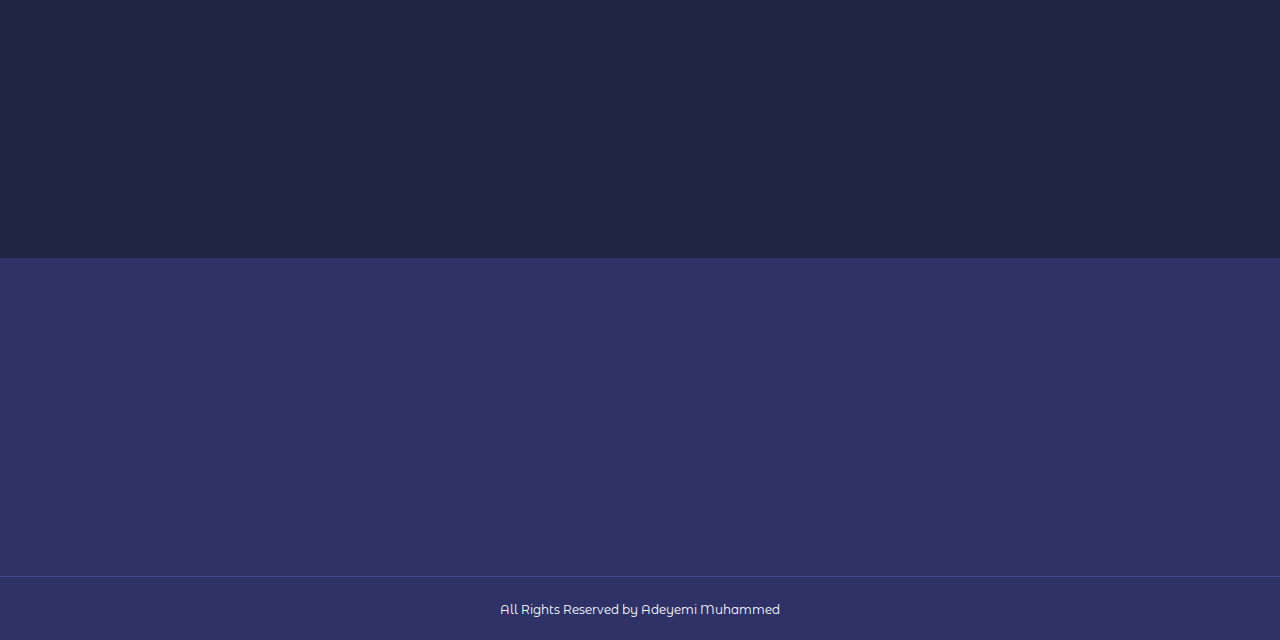
<file: courses.html>
<!DOCTYPE html>
<html lang="en">
<head>
    <meta charset="UTF-8">
    <meta http-equiv="X-UA-Compatible" content="IE=edge">
    <meta name="viewport" content="width=device-width, initial-scale=1.0">

    <!---- icons cdn---->
        <link rel="stylesheet" href="https://unicons.iconscout.com/release/v4.0.8/css/line.css">

    <!---- goole fonts ---->
    <link rel="preconnect" href="https://fonts.googleapis.com">
    <link rel="preconnect" href="https://fonts.gstatic.com" crossorigin>
    <link href="https://fonts.googleapis.com/css2?family=Kenia&family=Montserrat+Alternates:wght@300;400;500;600;700;900&family=Noto+Serif:ital,wght@1,600&family=Pacifico&family=Parisienne&family=Poppins:ital,wght@1,200&family=Shadows+Into+Light&family=Zeyada&display=swap" rel="stylesheet">


    <link rel="stylesheet" href="css/aos.css">
    <link rel="stylesheet" href="css/courses.css">
    <title>Multipage Education</title>

    <!---- stylesheet ----->
    <style>
        .courses{
            margin-top: 1rem;
        }
    </style>
</head>

<body>
<!---- navbar ---->
<nav class="nav">
    <div class="container nav__container">
        <a href="index.html"><h4>EGATOR</h4></a>
        
        <ul class="nav__menu">
            <li><a href="index.html">Home</a></li>
            <li><a href="about.html">About</a></li>
            <li><a href="courses.html">Courses</a></li>
            <li><a href="contact.html">Contact</a></li>
        </ul>
        <button id="open-menu-btn"><i class="uil uil-bars"></i></button>
        <button id="close-menu-btn"><i class="uil uil-multiply"></i></button>
    </div>
    
</nav>
<!---- navbar end ---->

<!---- Courses ---->
<section class="courses">
    <div class="container courses__container">
        <article class="course" data-aos="fade-left">
            <div class="course__image">
                <img src="img/1.jpg">
            </div>
            
            <div class="course__info">
                <h4>Responsive Social Media Website UI Design</h4>
                <p>
                    So how did the classical Latin become so incoherent? According to McClintock, a 15th
                    century typesetter likely scrambled part of Cicero's De Finibus in order to provide
                </p>
                <a href="courses.html" class="btn btn-primary">Learn More</a>
            </div>
        </article>

        <article class="course" data-aos="fade-up">
            <div class="course__image">
                <img src="img/2.jpg">
            </div>
            
            <div class="course__info">
                <h4>Responsive Social Media Website UI Design</h4>
                <p>
                    So how did the classical Latin become so incoherent? According to McClintock, a 15th
                    century typesetter likely scrambled part of Cicero's De Finibus in order to provide
                </p>
                <a href="courses.html" class="btn btn-primary">Learn More</a>
            </div>
        </article>

        <article class="course" data-aos="fade-right">
            <div class="course__image">
                <img src="img/3.jpg">
            </div>
            
            <div class="course__info">
                <h4>Responsive Social Media Website UI Design</h4>
                <p>
                    So how did the classical Latin become so incoherent? According to McClintock, a 15th
                    century typesetter likely scrambled part of Cicero's De Finibus in order to provide
                </p>
                <a href="courses.html" class="btn btn-primary">Learn More</a>
            </div>
        </article>

        <article class="course" data-aos="fade-left">
            <div class="course__image">
                <img src="img/4.jpg">
            </div>
            
            <div class="course__info">
                <h4>Responsive Social Media Website UI Design</h4>
                <p>
                    So how did the classical Latin become so incoherent? According to McClintock, a 15th
                    century typesetter likely scrambled part of Cicero's De Finibus in order to provide
                </p>
                <a href="courses.html" class="btn btn-primary">Learn More</a>
            </div>
        </article>

        <article class="course" data-aos="fade-up">
            <div class="course__image">
                <img src="img/5.jpg">
            </div>
            
            <div class="course__info">
                <h4>Responsive Social Media Website UI Design</h4>
                <p>
                    So how did the classical Latin become so incoherent? According to McClintock, a 15th
                    century typesetter likely scrambled part of Cicero's De Finibus in order to provide
                </p>
                <a href="courses.html" class="btn btn-primary">Learn More</a>
            </div>
        </article>

        <article class="course" data-aos="fade-right">
            <div class="course__image">
                <img src="img/6.jpg">
            </div>
            
            <div class="course__info">
                <h4>Responsive Social Media Website UI Design</h4>
                <p>
                    So how did the classical Latin become so incoherent? According to McClintock, a 15th
                    century typesetter likely scrambled part of Cicero's De Finibus in order to provide
                </p>
                <a href="courses.html" class="btn btn-primary">Learn More</a>
            </div>
        </article>

        <article class="course" data-aos="fade-left">
            <div class="course__image">
                <img src="img/1.jpg">
            </div>
            
            <div class="course__info">
                <h4>Responsive Social Media Website UI Design</h4>
                <p>
                    So how did the classical Latin become so incoherent? According to McClintock, a 15th
                    century typesetter likely scrambled part of Cicero's De Finibus in order to provide
                </p>
                <a href="courses.html" class="btn btn-primary">Learn More</a>
            </div>
        </article>

        <article class="course" data-aos="fade-up">
            <div class="course__image">
                <img src="img/5.jpg">
            </div>
            
            <div class="course__info">
                <h4>Responsive Social Media Website UI Design</h4>
                <p>
                    So how did the classical Latin become so incoherent? According to McClintock, a 15th
                    century typesetter likely scrambled part of Cicero's De Finibus in order to provide
                </p>
                <a href="courses.html" class="btn btn-primary">Learn More</a>
            </div>
        </article>

        <article class="course" data-aos="fade-right">
            <div class="course__image">
                <img src="img/2.jpg">
            </div>
            
            <div class="course__info">
                <h4>Responsive Social Media Website UI Design</h4>
                <p>
                    So how did the classical Latin become so incoherent? According to McClintock, a 15th
                    century typesetter likely scrambled part of Cicero's De Finibus in order to provide
                </p>
                <a href="courses.html" class="btn btn-primary">Learn More</a>
            </div>
        </article>

        <article class="course" data-aos="fade-left">
            <div class="course__image">
                <img src="img/4.jpg">
            </div>
            
            <div class="course__info">
                <h4>Responsive Social Media Website UI Design</h4>
                <p>
                    So how did the classical Latin become so incoherent? According to McClintock, a 15th
                    century typesetter likely scrambled part of Cicero's De Finibus in order to provide
                </p>
                <a href="courses.html" class="btn btn-primary">Learn More</a>
            </div>
        </article>

        <article class="course" data-aos="fade-up">
            <div class="course__image">
                <img src="img/3.jpg">
            </div>
            
            <div class="course__info">
                <h4>Responsive Social Media Website UI Design</h4>
                <p>
                    So how did the classical Latin become so incoherent? According to McClintock, a 15th
                    century typesetter likely scrambled part of Cicero's De Finibus in order to provide
                </p>
                <a href="courses.html" class="btn btn-primary">Learn More</a>
            </div>
        </article>

        <article class="course" data-aos="fade-right">
            <div class="course__image">
                <img src="img/4.jpg">
            </div>
            
            <div class="course__info">
                <h4>Responsive Social Media Website UI Design</h4>
                <p>
                    So how did the classical Latin become so incoherent? According to McClintock, a 15th
                    century typesetter likely scrambled part of Cicero's De Finibus in order to provide
                </p>
                <a href="courses.html" class="btn btn-primary">Learn More</a>
            </div>
        </article>

        <article class="course" data-aos="fade-left">
            <div class="course__image">
                <img src="img/3.jpg">
            </div>
            
            <div class="course__info">
                <h4>Responsive Social Media Website UI Design</h4>
                <p>
                    So how did the classical Latin become so incoherent? According to McClintock, a 15th
                    century typesetter likely scrambled part of Cicero's De Finibus in order to provide
                </p>
                <a href="courses.html" class="btn btn-primary">Learn More</a>
            </div>
        </article>

        <article class="course" data-aos="fade-up">
            <div class="course__image">
                <img src="img/1.jpg">
            </div>
            
            <div class="course__info">
                <h4>Responsive Social Media Website UI Design</h4>
                <p>
                    So how did the classical Latin become so incoherent? According to McClintock, a 15th
                    century typesetter likely scrambled part of Cicero's De Finibus in order to provide
                </p>
                <a href="courses.html" class="btn btn-primary">Learn More</a>
            </div>
        </article>

        <article class="course" data-aos="fade-right">
            <div class="course__image">
                <img src="img/6.jpg">
            </div>
            
            <div class="course__info">
                <h4>Responsive Social Media Website UI Design</h4>
                <p>
                    So how did the classical Latin become so incoherent? According to McClintock, a 15th
                    century typesetter likely scrambled part of Cicero's De Finibus in order to provide
                </p>
                <a href="courses.html" class="btn btn-primary">Learn More</a>
            </div>
        </article>

        <article class="course" data-aos="fade-left">
            <div class="course__image">
                <img src="img/3.jpg">
            </div>
            <div class="course__info">
                <h4>Responsive Social Media Website UI Design</h4>
                <p>
                    So how did the classical Latin become so incoherent? According to McClintock, a 15th
                    century typesetter likely scrambled part of Cicero's De Finibus in order to provide
                </p>
                <a href="courses.html" class="btn btn-primary">Learn More</a>
            </div>
        </article>

        <article class="course" data-aos="fade-up">
            <div class="course__image">
                <img src="img/1.jpg">
            </div>
            
            <div class="course__info">
                <h4>Responsive SmartHome Website Design</h4>
                <p>
                    So how did the classical Latin become so incoherent? According to McClintock, a 15th
                    century typesetter likely scrambled part of Cicero's De Finibus in order to provide
                </p>
                <a href="courses.html" class="btn btn-primary">Learn More</a>
            </div>
        </article>

        <article class="course" data-aos="fade-right">
            <div class="course__image">
                <img src="img/3.jpg">
            </div>
            
            <div class="course__info">
                <h4>Responsive Admin Dashboard UI Design</h4>
                <p>
                    So how did the classical Latin become so incoherent? According to McClintock, a 15th
                    century typesetter likely scrambled part of Cicero's De Finibus in order to provide
                </p>
                <a href="courses.html" class="btn btn-primary">Learn More</a>
            </div>
        </article>
    </div>
</section>
<!---- Courses end---->

<!---- footer ---->
<footer class="footer">
    <div class="container footer__container">
        <div class="footer__1" data-aos="fade-left">
            <a href="index.html" class="footer__logo"><h4>EGATOR</h4></a>
            <p>
                century typesetter likely scrambled part of Cicero's De Finibus in order to provide
            </p>
        </div>

        <div class="footer__2" data-aos="fade-up">
            <h4>Permalinks</h4>
            <ul class="permalinks">
                <li><a href="index.html">Home</a></li>
                <li><a href="about.html">About</a></li>
                <li><a href="courses.html">Courses</a></li>
                <li><a href="contact.html">Contact</a></li>
            </ul>
        </div>

        <div class="footer__3" data-aos="fade-up">
            <h4>Primary</h4>
            <ul class="permalinks">
                <li><a href="#">Privacy Policy</a></li>
                <li><a href="#">Terms And Condition</a></li>
                <li><a href="#">Refund Policy</a></li>
            </ul>
        </div>

        <div class="footer__4" data-aos="fade-right">
            <h4>Contact Us</h4>
            <div class="">
                <p>+234 813 816 9063</p>
                <p>Muhammedadeyemi33@gmail.com</p>
            </div>

            <ul class="footer__socials">
                <li>
                    <a href="#"><i class="uil uil-facebook-f"></i></a>
                </li>
                <li>
                    <a href="#"><i class="uil uil-instagram-alt"></i></a>
                </li>
                <li>
                    <a href="#"><i class="uil uil-twitter"></i></a>
                </li>
                <li>
                    <a href="#"><i class="uil uil-linkedin-alt"></i></a>
                </li>
            </ul>
        </div>
    </div>

    <div class="footer__copyright">
        <small> All Rights Reserved by Adeyemi Muhammed</small>
    </div>
</footer>
<!---- footer end ---->

<script src="js/script.js"></script>
<script src="js/aos.js"></script>
    <script>
        AOS.init({
            duration: 1000,
            offset: 100,
        })
    </script>
    <script>
        var swiper = new Swiper(".mySwiper", {
            slidesPerView: 1,
            spaceBetween: 30,
            pagination: {
            el: ".swiper-pagination",
            clickable: true,
            },

            breakpoints: {
                600: {
                    slidesPerView: 2,
                }
            }
        });
    </script>
</body>
</html>
</file>
<file: css/style.css>
/* No CSS *//*# sourceMappingURL=style.css.map */* {
    margin: 0;
    padding: 0;
    border: 0;
    outline: 0;
    text-decoration: none;
    list-style: none;
    -webkit-box-sizing: border-box;
            box-sizing: border-box;
    }

    body {
    font-family: 'Montserrat Alternates', sans-serif;
    line-height: 1.7;
    color: #fff;
    background: #1f2641;
    }

    .container {
    width: 80%;
    margin: 0 auto;
    }

    section {
    padding: 6rem 0;
    }

    section h2 {
    text-align: center;
    margin-bottom: 4rem;
    }

    h1, h2, h3, h4, h5 {
    line-height: 1.2;
    }

    h1 {
    font-size: 2.4rem;
    }

    h2 {
    font-size: 2rem;
    }

    h3 {
    font-size: 1.6rem;
    }

    h4 {
    font-size: 1.3rem;
    }

    a {
    color: #fff;
    }

    img {
    width: 100%;
    display: block;
    -o-object-fit: cover;
        object-fit: cover;
    }

    .btn {
    display: inline-block;
    background: #fff;
    color: #000;
    padding: 1rem 2rem;
    border: 1px solid transparent;
    font-weight: 500;
    -webkit-transition: all 400ms ease;
    transition: all 400ms ease;
    }

    .btn:hover {
    background: transparent;
    color: #fff;
    border-color: #fff;
    }

    .btn-primary {
    background: #f75842;
    color: #fff;
    }

    /*===== navbar =====*/
    .nav {
    background: #6c63ff;
    width: 100vw;
    height: 5rem;
    position: fixed;
    top: 0;
    z-index: 11;
    /* change navebar style on scroll using js*/
    }

    .nav .window-scroll {
    background: #6c63ff;
    -webkit-box-shadow: 0 1rem 2rem rgba(0, 0, 0, 0.2);
            box-shadow: 0 1rem 2rem rgba(0, 0, 0, 0.2);
    }

    .nav__container {
    height: 100%;
    display: -webkit-box;
    display: -ms-flexbox;
    display: flex;
    -webkit-box-pack: justify;
        -ms-flex-pack: justify;
            justify-content: space-between;
    -webkit-box-align: center;
        -ms-flex-align: center;
            align-items: center;
    }

    .nav button {
    display: none;
    }

    .nav__menu {
    display: -webkit-box;
    display: -ms-flexbox;
    display: flex;
    -webkit-box-align: center;
        -ms-flex-align: center;
            align-items: center;
    gap: 4rem;
    }

    .nav__menu a {
    font-size: 0.9rem;
    -webkit-transition: all 400ms ease;
    transition: all 400ms ease;
    }

    .nav__menu a:hover {
    color: #424890;
    }
    /*===== navbar end =====*/


    /*===== header =====*/
    .header {
    position: relative;
    top: 5rem;
    overflow: hidden;
    height: 70vh;
    margin-bottom: 5rem;
    }

    .header__container {
    display: -ms-grid;
    display: grid;
    -ms-grid-columns: 1fr 1fr;
        grid-template-columns: 1fr 1fr;
    -webkit-box-align: center;
        -ms-flex-align: center;
            align-items: center;
    gap: 5rem;
    height: 100%;
    }

    .header__left p {
    margin: 1rem 0 2.4rem;
    }

    /*===== header end =====*/
    /*===== categories =====*/
    .categories {
    background: #2e3267;
    height: 28rem;
    }

    .categories h1 {
    line-height: 1;
    margin-bottom: 2rem;
    }

    .categories__container {
    display: -ms-grid;
    display: grid;
    -ms-grid-columns: 40% 60%;
        grid-template-columns: 40% 60%;
    }

    .categories__left {
    margin-right: 4rem;
    }

    .categories__left p {
    margin: 1rem 0 3rem;
    }

    .categories__right {
    display: -ms-grid;
    display: grid;
    -ms-grid-columns: (1fr);
        grid-template-columns: repeat(3, 1fr);
    gap: 1.2rem;
    }

    .categories .category {
    background: #424890;
    padding: 2rem;
    border-radius: 2rem;
    -webkit-transition: all 400ms ease;
    transition: all 400ms ease;
    }

    .categories .category:hover {
    -webkit-box-shadow: 0 3rem 3rem rgba(0, 0, 0, 0.3);
            box-shadow: 0 3rem 3rem rgba(0, 0, 0, 0.3);
    z-index: 1;
    }

    .categories .category:nth-child(2) .category__icon {
    background: #f75842;
    }

    .categories .category:nth-child(3) .category__icon {
    background: #00bf8e;
    }

    .categories .category:nth-child(4) .category__icon {
    background: #f7c94b;
    }

    .categories .category:nth-child(5) .category__icon {
    background: #00bf8e;
    }

    .categories .category__icon {
    background: #6c63ff;
    padding: 0.5rem;
    border-radius: 0.9rem;
    }

    .categories .category h5 {
    margin: 15px 0 10px;
    }

    .categories .category p {
    font-size: 0.80rem;
    }

    /*===== categories end =====*/
    /*===== courses =====*/
    .courses {
    margin-top: 10rem;
    }

    .courses__container {
    display: -ms-grid;
    display: grid;
    -ms-grid-columns: (1fr);
        grid-template-columns: repeat(3, 1fr);
    gap: 2rem;
    }

    .courses .course {
    background: #2e3267;
    text-align: center;
    border: 1px solid transparent;
    -webkit-transition: all 400ms ease;
    transition: all 400ms ease;
    }

    .courses .course:hover {
    background: #6c63ff;
    border: transparent;
    }

    .courses .course__info {
    padding: 2rem;
    }

    .courses .course__info p {
    margin: 1.2rem 0 2rem;
    font-size: 0.9rem;
    }

    /*===== courses end =====*/
    /*===== FAQS =====*/
    .faqs {
    background: #2e3267;
    -webkit-box-shadow: inset 0 0 3rem rgba(0, 0, 0, 0.5);
            box-shadow: inset 0 0 3rem rgba(0, 0, 0, 0.5);
    }

    .faqs__container {
    display: -ms-grid;
    display: grid;
    -ms-grid-columns: 1fr 1fr;
        grid-template-columns: 1fr 1fr;
    gap: 1rem;
    }

    .faqs .faq {
    padding: 2rem;
    display: -webkit-box;
    display: -ms-flexbox;
    display: flex;
    -webkit-box-align: center;
        -ms-flex-align: center;
            align-items: center;
    gap: 1.4rem;
    height: -webkit-fit-content;
    height: -moz-fit-content;
    height: fit-content;
    background: #6c63ff;
    cursor: pointer;
    }

    .faqs .faq h4 {
    font-size: 1rem;
    line-height: 2.2;
    }

    .faqs .faq__icon {
    -ms-flex-item-align: start;
        align-self: flex-start;
    font-size: 1.2rem;
    }

    .faqs .faq p {
    margin-top: 0.8rem;
    display: none;
    }

    .faqs .faq .open p {
    display: block;
    }

    /*===== FAQS end =====*/
    /*===== testimonials =====*/
    .testimonials__container {
    overflow: hidden;
    position: relative;
    margin-bottom: 5rem;
    }

    .testimonials__container testimonial {
    padding-top: 2rem;
    }

    .testimonials__container .avatar {
    width: 6rem;
    height: 6rem;
    border-radius: 50%;
    overflow: hidden;
    margin: 0 auto 1rem;
    border: 1rem solid #2e3267;
    }

    .testimonials__container .testimonial__info {
    text-align: center;
    }

    .testimonials__container .testimonial__body {
    background: #6c63ff;
    padding: 2rem;
    margin-top: 3rem;
    position: relative;
    }

    .testimonials__container .testimonial__body::before {
    content: '';
    display: block;
    background: radial-gradient(135deg, transparent, #6c63ff, #6c63ff, #6c63ff);
    width: 3rem;
    height: 3rem;
    position: absolute;
    left: 50%;
    top: -1.5rem;
    -webkit-transform: rotate(45deg);
            transform: rotate(45deg);
    }

    /*===== testimonials end =====*/
    /*===== footer =====*/
    .footer {
    background: #2e3267;
    padding-top: 5rem;
    font-size: 0.9rem;
    }

    .footer__container {
    display: -ms-grid;
    display: grid;
    -ms-grid-columns: (1fr);
        grid-template-columns: repeat(4, 1fr);
    gap: 5rem;
    }

    .footer__container > div h4 {
    margin-bottom: 1.2rem;
    }

    .footer__1 p {
    margin: 0 0 2rem;
    }

    .footer footer ul li {
    margin-bottom: 0.7rem;
    }

    .footer footer ul li a:hover {
    text-decoration: underline;
    }

    .footer__socials {
    display: -webkit-box;
    display: -ms-flexbox;
    display: flex;
    gap: 1rem;
    font-size: 1.2rem;
    margin-top: 2rem;
    }

    .footer__copyright {
    text-align: center;
    margin-top: 4rem;
    padding: 1.2rem 0;
    border-top: 1px solid #424890;
    }

    /*===== footer end =====*/
    /*===== media queries (TABLETS) =====*/
    @media screen and (max-width: 1000px) {
    .container {
        width: 90%;
    }
    h1 {
        font-size: 2.2rem;
    }
    h2 {
        font-size: 1.7rem;
    }
    h3 {
        font-size: 1.4rem;
    }
    h4 {
        font-size: 1.2rem;
    }
    
    /* ===== header ===== */
    .header {
        height: 100%;
        margin-bottom: 4rem;
    }

    .header__right{
        width: 80%;
        margin: 1rem auto;
    }

    .header__container {
        text-align: center;
        grid-template-columns: 1fr;
        gap: 0;
        padding-bottom: 3rem;
        overflow: hidden;
    }
    /* ===== header end ===== */
    /* ===== categories ===== */
    .categories {
        height: auto;
    }
    .categories__container {
        -ms-grid-columns: 1fr;
            grid-template-columns: 1fr;
        gap: 3rem;
        overflow: hidden;
    }
    .categories__left {
        margin-right: 0;
    }
    /* ===== categories end ===== */
    /* ===== Courses end ===== */
    .courses {
        margin-top: 0;
    }
    .courses__container {
        -ms-grid-columns: 1fr 1fr;
            grid-template-columns: 1fr 1fr;
            overflow: hidden;
    }
    /* ===== Courses end ===== */
    /* ===== FAQs ===== */
    .faqs__container {
        -ms-grid-columns: 1fr;
            grid-template-columns: 1fr;
            overflow: hidden;
    }
    .faqs__container .faq {
        padding: 1.5rem;
    }
    /* ===== FAQs end ===== */
    /* ===== Footer  ===== */
    .footer__container {
        -ms-grid-columns: 1fr 1fr;
            grid-template-columns: 1fr 1fr;
    }
    /* ===== Footer end ===== */
    }

    /*===== media queries  =====*/
    /*===== media queries (PHONE) =====*/
    @media screen and (max-width: 500px) {
    .container {
        width: 94%;
    }
    /* ===== navbar ===== */
    
    /* ===== navbar end ===== */
    /* ===== header ===== */
    .header {
        height: 100%;
        overflow: hidden;
    }
    .header__container {
        -ms-grid-columns: 1fr;
            grid-template-columns: 1fr;
        text-align: center;
        margin-top: 0;
        overflow: hidden;
    }
    .header .header__left p {
        margin-bottom: 1.3rem;
    }
    /* ===== header end===== */
    /* ===== categories ===== */
    .categories{
        overflow: hidden;
    }
    .categories__right {
        -ms-grid-columns: 1fr 1fr;
            grid-template-columns: 1fr;
        gap: 0.7rem;
        text-align: center;
    }
    .category {
        padding: 1rem;
        border-radius: 1rem;
        text-align: center;
        overflow: hidden;
    }

    .categories__left{
        text-align: center;
    }

    .category__icon {
        margin-top: 4px;
        display: inline-block;
    }
    /* ===== categories end ===== */
    /* ===== Courses ===== */
    .courses__container {
        -ms-grid-columns: 1fr 1fr;
            grid-template-columns: 1fr;
            overflow: hidden;
    }
    /* ===== Courses end ===== */
    /* ===== testimonials ===== */
    .testimonial__body {
        padding: 1.2rem;
    }
    /* ===== testimonials end ===== */
    /* ===== footer ===== */
    .footer__container {
        -ms-grid-columns: 1fr;
            grid-template-columns: 1fr;
        text-align: center;
        gap: 2rem;
    }
    .footer__container__1 p {
        margin: auto;
    }
    .footer__container__socials {
        -webkit-box-pack: center;
            -ms-flex-pack: center;
                justify-content: center;
        text-align: center;
    }
    /* ===== footer end ===== */
    }

    /*===== media queries end =====*/
    /*# sourceMappingURL=style.css.map */
</file>
<file: css/nav.css>
*{
    margin: 0;
    padding: 0;
    border: 0;
    outline: 0;
    text-decoration: none;
    list-style: none;
    box-sizing: border-box;
}


body{
    font-family: 'Montserrat Alternates', sans-serif;
    line-height: 1.7;
    color: white;
    background: #1f2641;
}

.btn{
    display: inline-block;
    background: white;
    color: black;
    padding: 1rem 2rem;
    border: 1px solid transparent;
    font-weight: 500;
    transition: all 400ms ease;
}

.btn:hover{
    background: transparent;
    color: white;
    border-color: white;
}

.btn-primary{
    background: #f7c94b;
    color: white;
}

.container{
    width: 80%;
    margin: 0 auto;
}

a{
    color: white;
}

.nav{
    background: #6c63ff;
    width: 100vw;
    height: 5rem;
    top: 0;
    z-index: 11;
}

.nav__container{
    height: 100%;
    display: flex;
    justify-content: space-between;
    align-items: center;
}

.nav button{
    display: none;
}

.nav__menu{
    display: flex;
    align-items: center;
    gap: 4rem;
}

.nav__menu a {
    font-size: 0.9rem;
    transition: all 400ms ease;
    text-decoration: none;
}

.nav__menu a:hover{
    color: #424890;
}

.checkbtn{
    font-size: 30px;
    color: white;
    float: left;
    line-height: 80px;
    margin-left: 40px;
    cursor: pointer;
    display: none;
    gap: 20px;
    position: relative;
}

.navbar {
    background-color: #333;
    color: #fff;
    padding: 10px 0;
    display: flex;
    justify-content: space-between;
    align-items: center;
    transition: background-color 0.3s ease;
}

.navbar.scrolled {
    background-color: #555;   
}



@media screen and (max-width: 900px){
    .container{
        width: 70%;
    }

    .nav button {
        display: block;
        background: transparent;
        color: white;
        cursor: pointer;
        font-size: 1.8rem;
    }

    .nav button#close-menu-btn{
            display: none;
        }

    .nav__menu{
        position: fixed;
        top: 5rem;
        right: 5%;
        height: fit-content;
        width: 30rem;
        flex-direction: column;
        gap: 0;
        background: rgb(0, 0, 0);
        display: none;
    }

    .nav__menu li{
        width: 100%;
        height: 5.8rem;
        animation: animateNavItems 400ms linear forwards;
        transform-origin: top right;
        opacity: 0;
    }

    .nav__menu li:nth-child(2){
        animation-delay: 200ms;
    }

    .nav__menu li:nth-child(3){
        animation-delay: 400ms;
    }

    .nav__menu li:nth-child(4){
        animation-delay: 600ms;
    }

    @keyframes animateNavItems {
        from {
            transform: rotateZ(-90deg) rotateX(90deg) scale(0.1);
        }

        to{
            transform: rotateZ(0) rotateX(0deg) scale(1);
            opacity: 1;
        }
    }

    .nav__menu li a {
        background: #6c63ff;
        box-shadow: -4rem 6rem 10rem rgba(0, 0, 0, 0.6);
        width: 100%;
        height: 100%;
        display: grid;
        place-items: center;
    }

    .nav__menu li a:hover {
        background: #424890;
        color: white;
    }
}
</file>
<file: css/about/team.css>
* {
    margin: 0;
    padding: 0;
    border: 0;
    outline: 0;
    text-decoration: none;
    list-style: none;
    box-sizing: border-box;
}

body{
    font-family: 'Montserrat Alternates', sans-serif;
    line-height: 1.7;
    color: white;
    background: #1f2641;
}

.container{
    width: 80%;
    margin: 0 auto;
}

section{
    padding: 6rem 0;
}

section h2{
    text-align: center;
    margin-bottom: 4rem;
}

h1, h2, h3, h4, h5{
    line-height: 1.2;
}

h1{
    font-size: 2.4rem;
}

h2{
    font-size: 2rem;
}

h3{
    font-size: 1.6rem;
}

h4{
    font-size: 1.3rem;
}

a{
    color: white;
}

img{
    width: 100%;
    display: block;
    object-fit: cover;
}

.btn{
    display: inline-block;
    background: white;
    color: black;
    padding: 1rem 2rem;
    border: 1px solid transparent;
    font-weight: 500;
    transition: all 400ms ease;
    margin-bottom: 10rem;
}

.btn:hover{
    background: transparent;
    color: white;
    border-color: white;
}

.btn-primary{
    background: #f75842;
    color: white;
}


.about__achievements {
    margin-top: 3rem;
}

.about__achievements-container {
    display: grid;
    grid-template-columns:1fr  1fr;
    gap: 5rem;
}

.about__achievements-left{
    margin: 0.6rem 0 2.5rem;
}

.about__achievements-right p {
    margin: 1.6rem 0 2.5rem;
}


.achievements__cards {
    display: grid;
    grid-template-columns: repeat(3, 1fr);
    gap: 1.5rem;
}

.achievement__card {
    background: #2e3267;
    padding: 1.6rem;
    border-radius: 1rem;
    text-align: center;
    transform: all 400ms ease;
}

.achievement__card:hover {
    background: #424890;
    box-shadow: 0 3rem 3rem rgba(0, 0, 0, 0.3);
}

.achievement__icon {
    background: #f75842;
    padding: 0.6rem;
    border-radius: 1rem;
    display: inline-block;
    margin-bottom: 2rem;
    font-size: 2rem;
}

.achievement__card:nth-child(2) .achievement__icon {
    background: #00bf8e;
}

.achievement__card:nth-child(3) .achievement__icon {
    background: #6c63ff;
}

.achievement__card p {
    margin-top: 1rem;
}





/* team start... */
.team{
    background: #2e3267;
    box-shadow: inset 0 0 3rem rgb(0, 0, 0, 0.5);
}  

.team__container{
    display: grid;
    grid-template-columns: repeat(3, 1fr);
    gap: 2rem;
    

}

.team__member{
    position: relative;
    background: #424890;
    padding: 2rem;
    border: 1px solid transparent;
    transition: all 400ms ease;
    overflow: hidden;
    border-radius: 1rem;
}

.team__member:hover{
    background: transparent;
    border-color: #6c63ff;
}

.team__member-image img{
    filter: saturate(0);
}

.team__member:hover img{
    filter: saturate(1);
}

.team__member-info *{
    text-align: center;
    margin-top: 1.4rem;
}

.team__member-info p{
    color: rgba(255, 255, 255, 0.7);
}

/*.team__member-socials{
    top: 50%;
    transform: translateY(50%);
    right: -100%;
    display: flex;
    position: absolute;
    flex-direction: column;
    background: #6c63ff;
    border-radius: 1rem 0 0 1rem;
    box-shadow: -2rem 0 2rem rgba(0, 0, 0, 0.3);
    transition: all 400ms ease;
}*/

.team__member-socials{
    position: absolute;
    top: 50%;
    transform: translateY(-50%);
    right: 100%;
    display: flex;
    flex-direction: column;
    background: #6c63ff;
    border-radius: 1rem 0 0 1rem;
    box-shadow: -2rem 0 2rem rgba(0, 0, 0, 0.3);
    transition: all 400ms ease;
}

.team__member-socials a {
    padding: 1rem;
    /*margin: 0 0.8rem;*/
}

.team__member-socials a:hover{
    color: #424890;
}

.team__member:hover .team__member-socials {
    right: 0; 
}
/*team end... */



@media screen and (max-width: 1000px){
    .about__achievements{
        margin-top: 2rem;
    }

    .about__achievements-container{
        grid-template-columns: 1rf;
        gap: 4rem;
        overflow: hidden;
    }

    .about__achievements-left{
        width: 80%;
        margin: 0 auto;
    }

    .team__container{
        grid-template-columns: repeat(2, 1fr);
        gap: 1.5rem;
        overflow: hidden;
    }

    .team__member{
        padding: 1rem;
    }

}


@media screen and (max-width: 560px){
    .achievement__container {
        grid-template-columns: 1fr;
        gap: 1.7rem;
        overflow: hidden;
    }

    .about__achievements-right{
        text-align: center;
    }

    .achievement__cards {
        margin: 1.5rem;
        overflow: hidden;
    }

    .achievements__cards{
        grid-template-columns: 1fr;
        gap: 1.7rem;
    }

    .team__container{
        grid-template-columns: 1fr;
        gap: 0.7rem;
        overflow: hidden;
    }

    .team__member{
        padding: 0;
    }

    .team__container p{
        margin-bottom: 1.5rem;
    }
</file>
<file: css/about/about.css>
* {
  margin: 0;
  padding: 0;
  border: 0;
  outline: 0;
  text-decoration: none;
  list-style: none;
  -webkit-box-sizing: border-box;
          box-sizing: border-box;
}

/*.achievements__cards {
    display: grid;
    grid-template-columns: repeat(3, 1fr);
    gap: 1.5rem;

    .achievement__card {
        background: $color-bg1;
        padding: 1.6rem;
        border-radius: 1rem;
        text-align: center;
        transform: $transition;
    }

    .achievement__card:hover {
        background: $color-bg2;
        box-shadow: 0 3rem 3rem rgba(0, 0, 0, 0.3);
    }

    .achievement__icon {
        background: $color-danger;
        padding: 0.6rem;
        border-radius: 1rem;
        display: inline-block;
        margin-bottom: 2rem;
        font-size: 2rem;
    }

    .achievement__card:nth-child(2) .achievement__icon {
        background: $color-success;
    }

    .achievement__card:nth-child(3) .achievement__icon {
        background: $color-primary;
    }

    .achievement__card p {
        margin-top: 1rem;
    }
}*/
/*===== media queries (phone) =====*/
@media screen and (max-width: 1000px) {
  .about__achievements {
    margin-top: 2rem;
  }
  .about__achievements-container {
    -ms-grid-columns: 1fr;
        grid-template-columns: 1fr;
    gap: 4rem;
  }
  .about__achievements-left {
    width: 80%;
    margin: 0 auto;
  }
  .achievement__cards {
    -ms-grid-columns: 1fr;
        grid-template-columns: 1fr;
    gap: 0.7rem;
  }
}
/*# sourceMappingURL=about.css.map */
</file>
<file: css/courses.css>
/* No CSS *//*# sourceMappingURL=style.css.map */* {
    margin: 0;
    padding: 0;
    border: 0;
    outline: 0;
    text-decoration: none;
    list-style: none;
    -webkit-box-sizing: border-box;
            box-sizing: border-box;
    }

    body {
    font-family: 'Montserrat Alternates', sans-serif;
    line-height: 1.7;
    color: #fff;
    background: #1f2641;
    }

    .container {
    width: 80%;
    margin: 0 auto;
    }

    section {
    padding: 6rem 0;
    }

    section h2 {
    text-align: center;
    margin-bottom: 4rem;
    }

    h1, h2, h3, h4, h5 {
    line-height: 1.2;
    }

    h1 {
    font-size: 2.4rem;
    }

    h2 {
    font-size: 2rem;
    }

    h3 {
    font-size: 1.6rem;
    }

    h4 {
    font-size: 1.3rem;
    }

    a {
    color: #fff;
    }

    img {
    width: 100%;
    display: block;
    -o-object-fit: cover;
        object-fit: cover;
    }

    .btn {
    display: inline-block;
    background: #fff;
    color: #000;
    padding: 1rem 2rem;
    border: 1px solid transparent;
    font-weight: 500;
    -webkit-transition: all 400ms ease;
    transition: all 400ms ease;
    }

    .btn:hover {
    background: transparent;
    color: #fff;
    border-color: #fff;
    }

    .btn-primary {
    background: #f75842;
    color: #fff;
    }

    /*===== navbar =====*/
    .nav {
    background: #6c63ff;
    width: 100vw;
    height: 5rem;
    position: fixed;
    top: 0;
    z-index: 11;
    /* change navebar style on scroll using js*/
    }

    .nav .window-scroll {
    background: #6c63ff;
    -webkit-box-shadow: 0 1rem 2rem rgba(0, 0, 0, 0.2);
            box-shadow: 0 1rem 2rem rgba(0, 0, 0, 0.2);
    }

    .nav__container {
    height: 100%;
    display: -webkit-box;
    display: -ms-flexbox;
    display: flex;
    -webkit-box-pack: justify;
        -ms-flex-pack: justify;
            justify-content: space-between;
    -webkit-box-align: center;
        -ms-flex-align: center;
            align-items: center;
    }

    .nav button {
    display: none;
    }

    .nav__menu {
    display: -webkit-box;
    display: -ms-flexbox;
    display: flex;
    -webkit-box-align: center;
        -ms-flex-align: center;
            align-items: center;
    gap: 4rem;
    }

    .nav__menu a {
    font-size: 0.9rem;
    -webkit-transition: all 400ms ease;
    transition: all 400ms ease;
    }

    .nav__menu a:hover {
    color: #424890;
    }
    /*===== navbar end =====*/

    /*===== courses =====*/
    .courses {
        margin-top: 10rem;
        }
    
        .courses__container {
        display: -ms-grid;
        display: grid;
        -ms-grid-columns: (1fr);
            grid-template-columns: repeat(3, 1fr);
        gap: 2rem;
        }
    
        .courses .course {
        background: #2e3267;
        text-align: center;
        border: 1px solid transparent;
        -webkit-transition: all 400ms ease;
        transition: all 400ms ease;
        }
    
        .courses .course:hover {
        background: #6c63ff;
        border: transparent;
        }
    
        .courses .course__info {
        padding: 2rem;
        }
    
        .courses .course__info p {
        margin: 1.2rem 0 2rem;
        font-size: 0.9rem;
        }
    
        /*===== courses end =====*/

/*===== footer =====*/
    .footer {
    background: #2e3267;
    padding-top: 5rem;
    font-size: 0.9rem;
    }

    .footer__container {
    display: -ms-grid;
    display: grid;
    -ms-grid-columns: (1fr);
        grid-template-columns: repeat(4, 1fr);
    gap: 5rem;
    }

    .footer__container > div h4 {
    margin-bottom: 1.2rem;
    }

    .footer__1 p {
    margin: 0 0 2rem;
    }

    .footer footer ul li {
    margin-bottom: 0.7rem;
    }

    .footer footer ul li a:hover {
    text-decoration: underline;
    }

    .footer__socials {
    display: -webkit-box;
    display: -ms-flexbox;
    display: flex;
    gap: 1rem;
    font-size: 1.2rem;
    margin-top: 2rem;
    }

    .footer__copyright {
    text-align: center;
    margin-top: 4rem;
    padding: 1.2rem 0;
    border-top: 1px solid #424890;
    }

    /*===== footer end =====*/



    /*===== media queries (TABLETS) =====*/
    @media screen and (max-width: 900px) {
        .container {
            width: 90%;
        }
        
        .nav button {
            display: block;
            background: transparent;
            color: white;
            cursor: pointer;
            font-size: 1.8rem;
        }

        .nav button#close-menu-btn{
                display: none;
            }

        .nav__menu{
            position: fixed;
            top: 5rem;
            right: 5%;
            height: fit-content;
            width: 30rem;
            flex-direction: column;
            gap: 0;
            background: rgb(0, 0, 0);
            display: none;
        }

        .nav__menu li{
            width: 100%;
            height: 5.8rem;
            animation: animateNavItems 400ms linear forwards;
            transform-origin: top right;
            opacity: 0;
        }

        .nav__menu li:nth-child(2){
            animation-delay: 200ms;
        }

        .nav__menu li:nth-child(3){
            animation-delay: 400ms;
        }

        .nav__menu li:nth-child(4){
            animation-delay: 600ms;
        }

        @keyframes animateNavItems {
            from {
                transform: rotateZ(-90deg) rotateX(90deg) scale(0.1);
            }

            to{
                transform: rotateZ(0) rotateX(0deg) scale(1);
                opacity: 1;
            }
        }

        .nav__menu li a {
            background: #6c63ff;
            box-shadow: -4rem 6rem 10rem rgba(0, 0, 0, 0.6);
            width: 100%;
            height: 100%;
            display: grid;
            place-items: center;
        }

        .nav__menu li a:hover {
            background: #424890;
            color: white;
        }
    }

    @media screen and (max-width: 1000px) {
    .container {
        width: 90%;
    }
    h1 {
        font-size: 2.2rem;
    }
    h2 {
        font-size: 1.7rem;
    }
    h3 {
        font-size: 1.4rem;
    }
    h4 {
        font-size: 1.2rem;
    }

    /* ===== Courses end ===== */
    .courses {
        margin-top: 0;
    }
    .courses__container {
        -ms-grid-columns: 1fr 1fr;
            grid-template-columns: 1fr 1fr;
            overflow: hidden;
    }
    /* ===== Courses end ===== */    

    /* ===== Footer end ===== */
    .footer__container {
        -ms-grid-columns: 1fr 1fr;
            grid-template-columns: 1fr 1fr;
    }
    /* ===== Footer end ===== */
    }

    /*===== media queries end =====*/
    /*===== media queries (PHONE) =====*/
    @media screen and (max-width: 500px) {
    .container {
        width: 94%;
    }

     /* ===== Courses ===== */
    .courses__container {
        -ms-grid-columns: 1fr 1fr;
        grid-template-columns: 1fr;
        overflow: hidden;
    }
    /* ===== Courses end ===== */
    
    /* ===== footer ===== */
    .footer__container {
        -ms-grid-columns: 1fr;
            grid-template-columns: 1fr;
        text-align: center;
        gap: 2rem;
    }
    .footer__container__1 p {
        margin: auto;
    }
    .footer__container__socials {
        -webkit-box-pack: center;
            -ms-flex-pack: center;
                justify-content: center;
        text-align: center;
    }
    /* ===== footer end ===== */
    }

    /*===== media queries end =====*/
</file>
